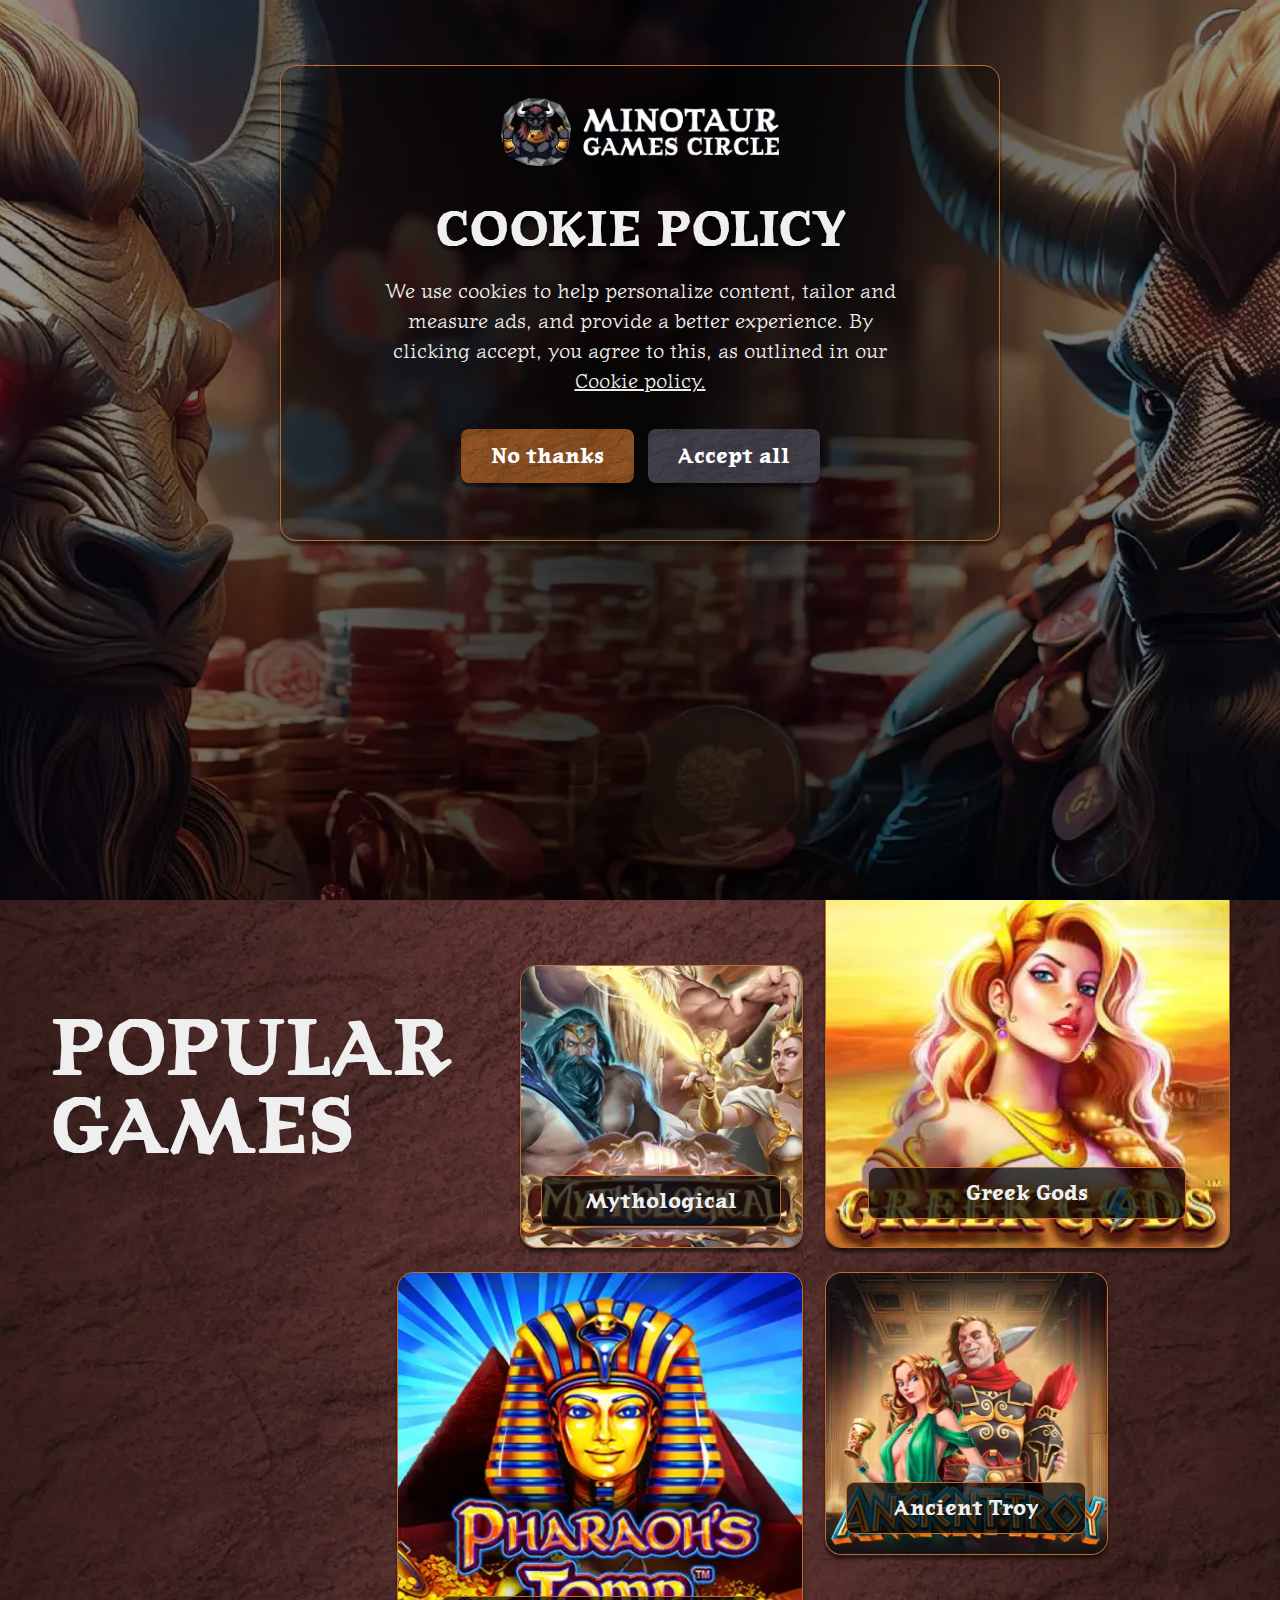
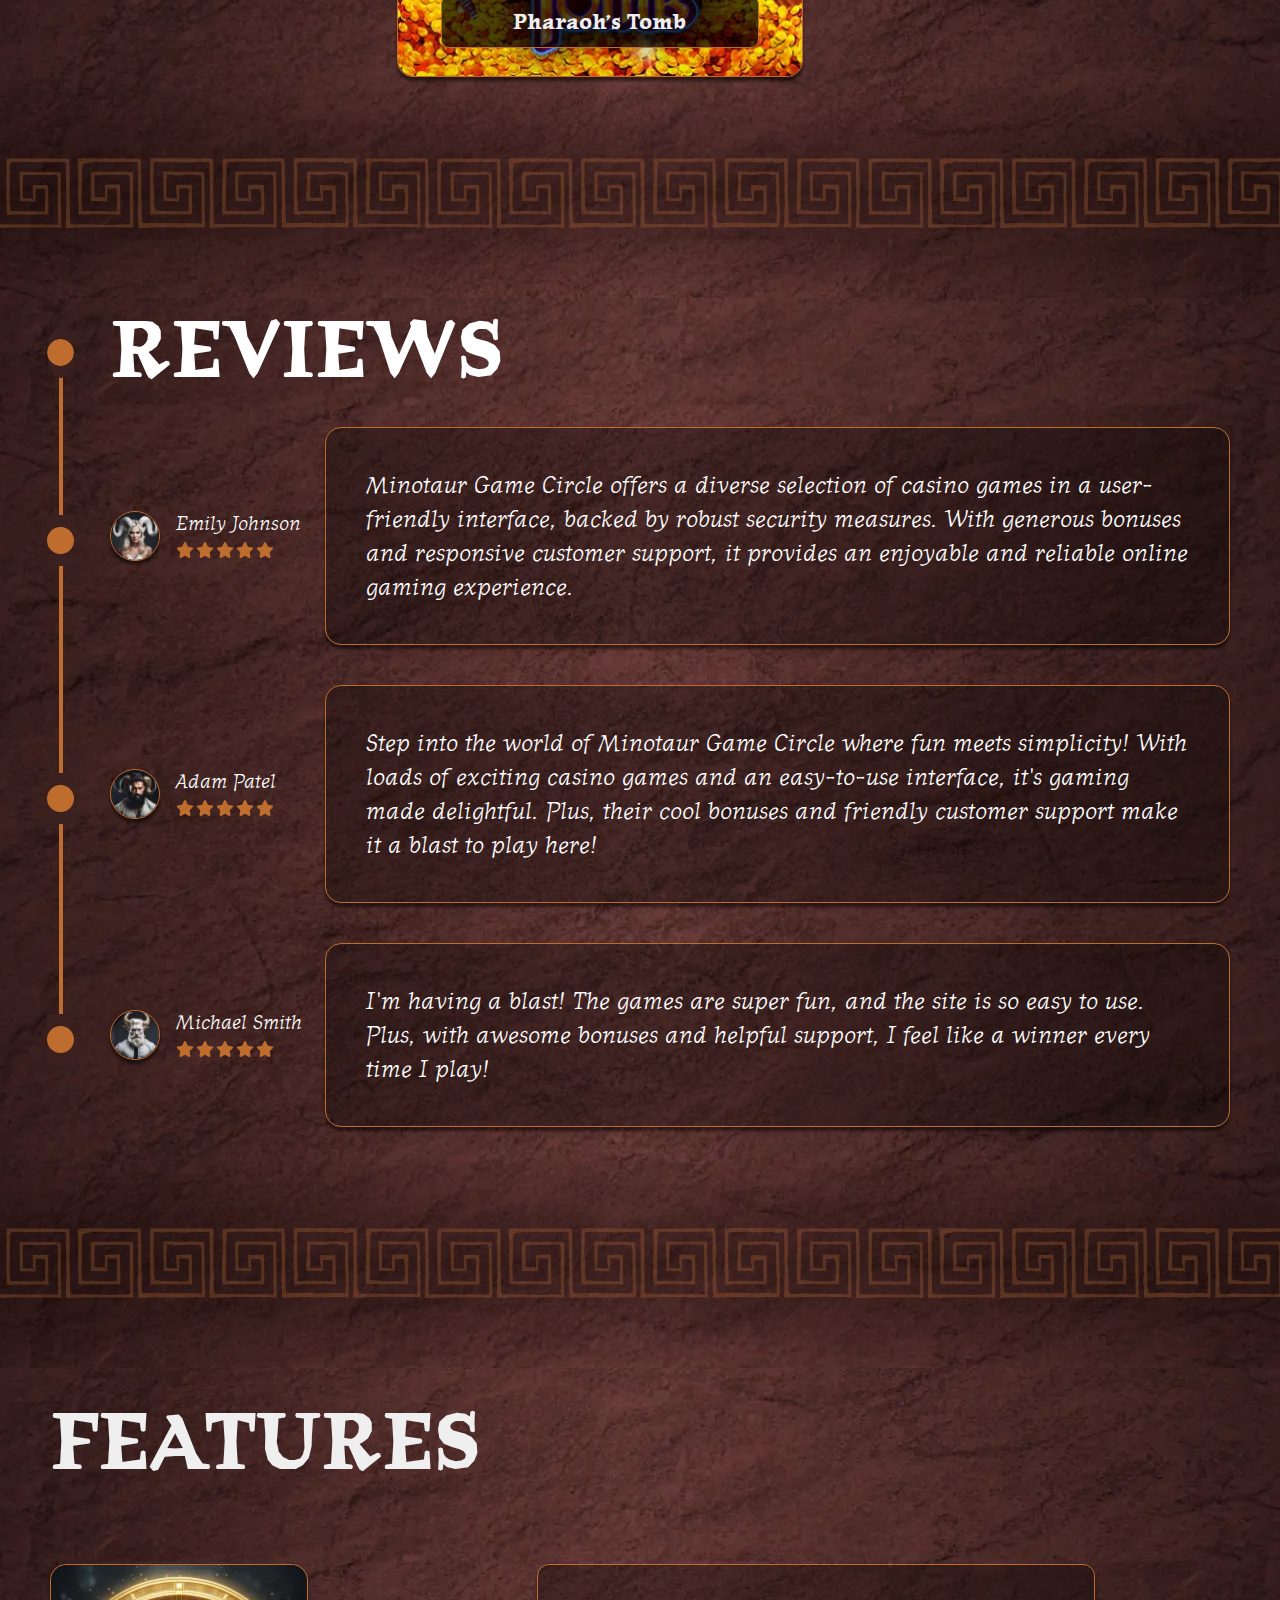
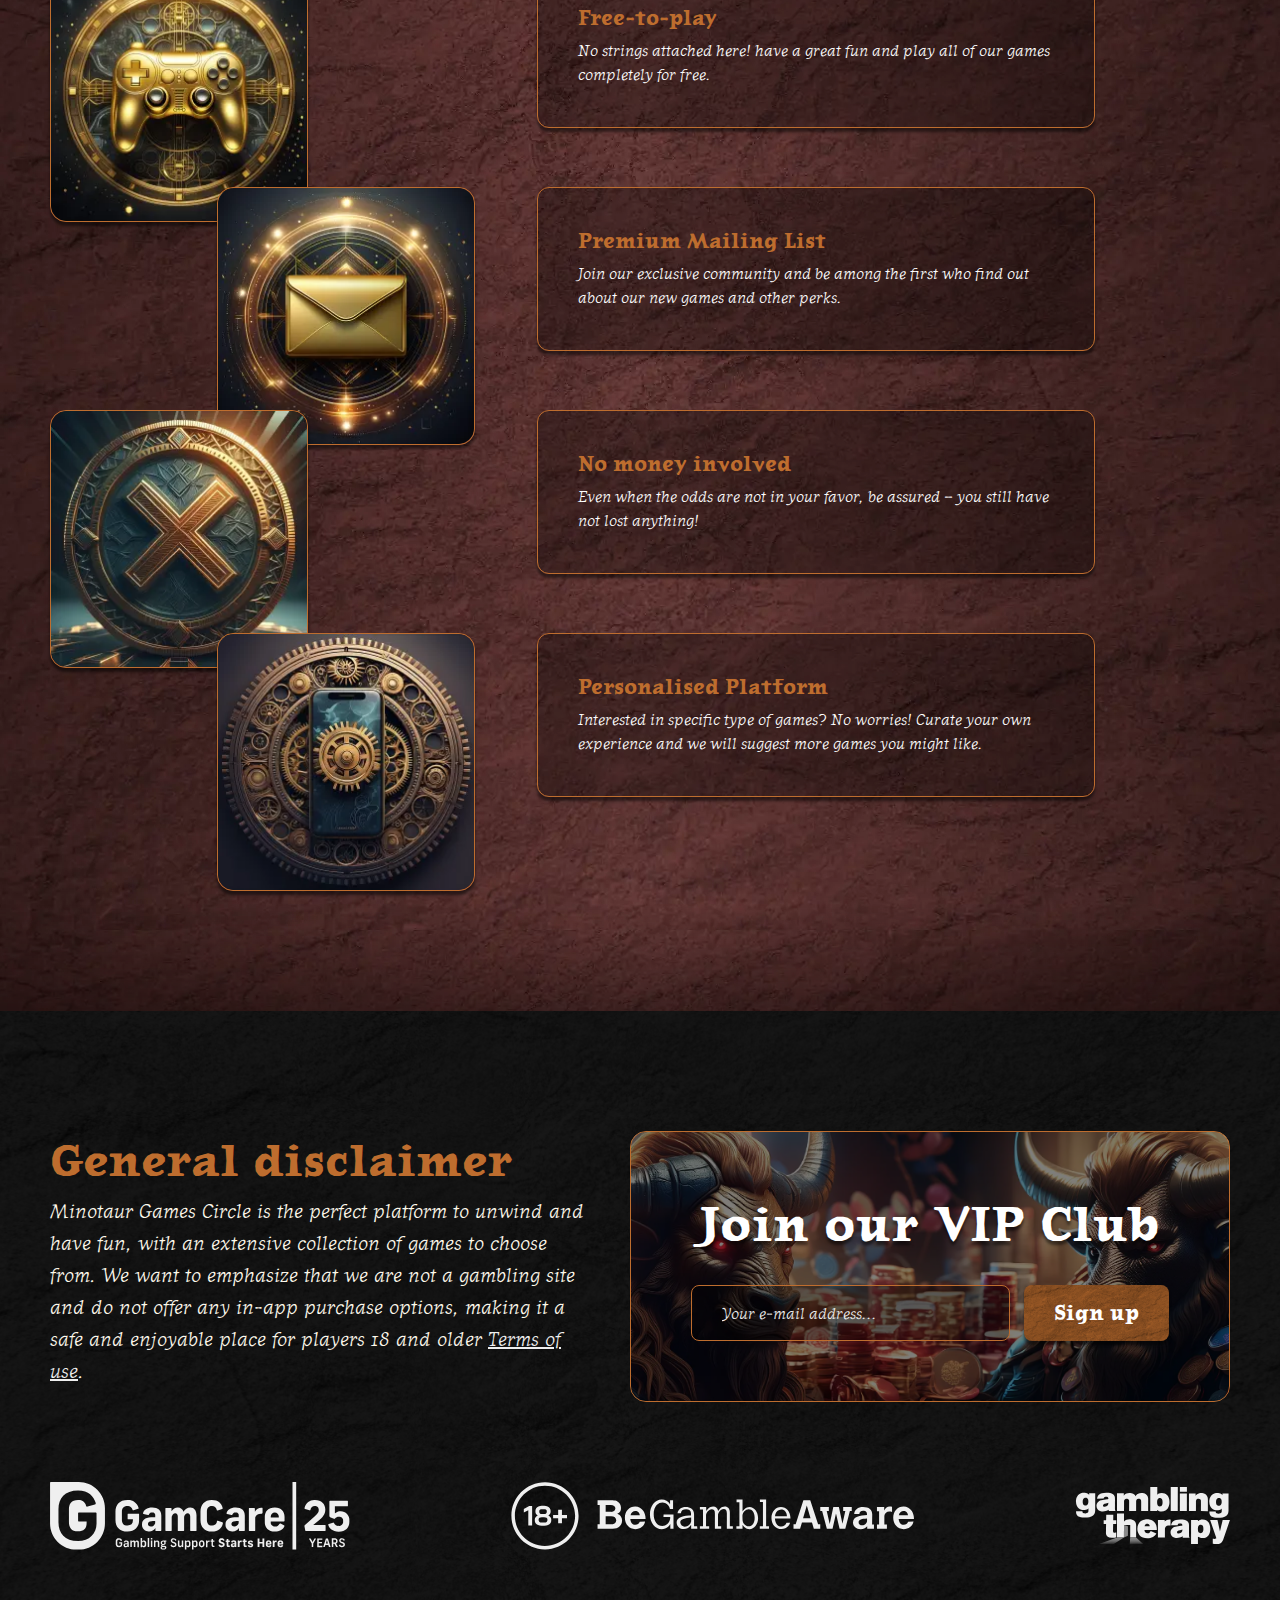
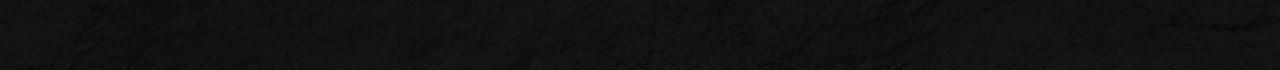
<file: index.html>
<!DOCTYPE html>
<html>
  <head>
    <meta charset="UTF-8" />
    <title>Friend Fiesta Casino</title>
    <meta name="viewport" content="width=device-width, initial-scale=1.0" />
    <link rel="stylesheet" type="text/css" href="css/style.css" />
    <link rel="icon" href="images/fav.svg" />
  </head>
  <body class="home" id="header">
    <div class="modal game-popup">
      <div class="modal__overlay"></div>
      <div class="game-popup__content">
        <div class="game-popup__close">
          <img src="images/close.svg" alt="" />
        </div>
        <iframe frameborder="0" width="100%" height="100%" src=""></iframe>
      </div>
    </div>
    <div class="modal login">
      <div class="modal__overlay"></div>
      <div class="login__content">
        <form class="login__form">
          <h2>Log in</h2>
          <div class="login__input input-mail">
            <p>E-mail</p>
            <input type="email" placeholder="E-mail" />
          </div>
          <div class="login__input input-lock">
            <p>Password</p>
            <input type="text" placeholder="******" />
          </div>
          <div class="login__bottom">
            <p>
              <a>Frogot password?</a> <br />
              Dont have account? <a class="login__register">Register here.</a>
            </p>

            <button class="button orange">Log in</button>
          </div>
          <div class="login__close">
            <img src="./images/modal-close.svg" alt="" />
          </div>
        </form>
      </div>
    </div>
    <div class="modal registration">
      <div class="modal__overlay"></div>
      <div class="registration__content">
        <form class="register__form">
          <h2>Sign up</h2>
          <div class="register__input">
            <p>First name</p>
            <input type="text" placeholder="Enter your first name" />
          </div>
          <div class="register__input">
            <p>Last name</p>
            <input type="text" placeholder="Enter your last name" />
          </div>
          <div class="register__input input-mail">
            <p>E-mail</p>
            <input type="email" placeholder="E-mail" />
          </div>
          <div class="register__input input-date">
            <p>Birthdate</p>
            <input type="text" placeholder="DD/MM/YYYY" />
          </div>
          <div class="register__input input-lock">
            <p>Password</p>
            <input type="text" placeholder="******" />
          </div>
          <div class="register__input input-lock">
            <p>Confirm password</p>
            <input type="text" placeholder="******" />
          </div>
          <label class="register__check">
            <input type="checkbox" />
            <span></span>
            <p>I accept <a href="terms.html"> terms of use</a></p>
          </label>
          <div class="register__bottom">
            <p class="register__text">
              Already have an account? <a class="register__login">Log in!</a>
            </p>
            <button type="button" class="button orange">
              <span>Sign up</span>
            </button>
          </div>
          <div class="register__close">
            <img src="./images/modal-close.svg" alt="" />
          </div>
        </form>
      </div>
    </div>
    <div class="modal popup-cookies">
      <div class="popup-cookies__content">
        <div class="popup-cookies__text">
          <div class="popup-cookies__image">
            <img src="images/logo.webp" alt="" />
          </div>
          <h2>Cookie policy</h2>
          <p>
            We use cookies to help personalize content, tailor and measure ads,
            and provide a better experience. By clicking accept, you agree to
            this, as outlined in our
            <a href="cookie-policy.html">Cookie policy.</a>
          </p>
          <div class="popup-cookies__answers">
            <button class="button orange">No thanks</button>
            <button class="button gray">Accept all</button>
          </div>
        </div>
      </div>
    </div>
    <header class="header">
      <div class="wrapper">
        <a href="index.html" class="header__logo">
          <img src="images/logo.webp" alt="" />
        </a>
        <div class="header__nav">
          <a class="header__link" href="#popular"><span>Games</span></a>
          <a class="header__link" href="#reviews"><span>Reviews</span></a>
          <a class="header__link" href="#features"><span>Features</span></a>
          <a class="header__link" href="#newsletter"><span>VIP Club</span></a>
        </div>
        <div class="header__burger">
          <img src="images/burger.svg" alt="" />
        </div>
        <div class="header__mobile-menu">
          <div class="frame-decor"></div>
          <div class="header__mobile-close">
            <img src="images/close.svg" alt="" />
          </div>
          <div class="header__mobile-logo">
            <img src="images/logo.webp" alt="" />
          </div>
          <div class="header__mobile-content">
            <div class="header__mobile-nav">
              <a class="header__mobile-link" href="#popular"
                ><span>Games</span></a
              >
              <a class="header__mobile-link" href="#reviews"
                ><span>Reviews</span></a
              >
              <a class="header__mobile-link" href="#features"
                ><span>Features</span></a
              >
              <a class="header__mobile-link" href="#newsletter">
                <span>VIP Club</span>
              </a>
            </div>
            <div class="header__mobile-buttons">
              <a id="login" class="button orange">
                <span>Log in</span>
              </a>
              <a id="signin" class="button gray">
                <span>Sign up</span>
              </a>
            </div>
          </div>
        </div>
      </div>
    </header>
    <div class="top">
      <div class="frame-decor"></div>
      <section class="first">
        <div class="wrapper">
          <div class="first__text">
            <img
              src="./images/first-title.webp"
              alt="unleash your inner beast!"
              class="first__title"
            />
            <div class="first__buttons">
              <button id="login" class="button orange header__login">
                <span>Log in</span>
              </button>
              <button id="signin" class="button gray header__sign">
                <span>Sign up</span>
              </button>
            </div>
          </div>
        </div>
      </section>

      <section id="popular" class="popular games">
        <div class="wrapper">
          <div class="games__header">
            <h2>
              POPULAR <br />
              GAMES
            </h2>
          </div>
          <div class="games__list">
            <a
              href="https://run.evoplay.games/slot/evoplay/northerntemple/?operator=250&session=10108654983&window=1&demo=1&s=42424d4a93d86cd9fa19d4d62a52aa0d"
              class="games__item"
            >
              <div class="games__image">
                <img src="images/game-1.webp" alt="" />
                <div class="games__text">
                  <h3>Mythological</h3>
                </div>
              </div>
            </a>
            <a
              href="https://democasino.betsoftgaming.com/cwguestlogin.do?bankId=675&CDN=AUTO&gameId=845"
              class="games__item"
            >
              <div class="games__image">
                <img src="images/game-2.webp" alt="" />
                <div class="games__text">
                  <h3>Greek Gods</h3>
                </div>
              </div>
            </a>
            <a
              href="https://democasino.betsoftgaming.com/cwguestlogin.do?bankId=675&CDN=AUTO&gameId=854"
              class="games__item"
            >
              <div class="games__image">
                <img src="images/game-3.webp" alt="" />
                <div class="games__text">
                  <h3>Pharaoh’s Tomb</h3>
                </div>
              </div>
            </a>
            <a
              href="https://bucket-pre.3cherry.com/slotWanted/gameWeb.html?guest=true&guestCurrencySymbol=€"
              class="games__item"
            >
              <div class="games__image">
                <img src="images/game-4.webp" alt="" />
                <div class="games__text">
                  <h3>Ancient Troy</h3>
                </div>
              </div>
            </a>
          </div>
        </div>
      </section>
    </div>
    <section id="reviews" class="reviews">
      <div class="frame-decor"></div>
      <div class="wrapper">
        <h2>REVIEWS</h2>
        <div class="reviews__list">
          <div class="reviews__item">
            <div class="reviews__icon">
              <img src="images/rev-icon.svg" alt="" />
            </div>
            <div class="reviews__content">
              <div class="reviews__person">
                <img class="reviews__ava" src="images/review-1.webp" alt="" />
                <h3>Emily Johnson</h3>
                <div class="reviews__stars">
                  <img src="images/star.svg" alt="" />
                  <img src="images/star.svg" alt="" />
                  <img src="images/star.svg" alt="" />
                  <img src="images/star.svg" alt="" />
                  <img src="images/star.svg" alt="" />
                </div>
              </div>
              <p>
                Minotaur Game Circle offers a diverse selection of casino games
                in a user-friendly interface, backed by robust security
                measures. With generous bonuses and responsive customer support,
                it provides an enjoyable and reliable online gaming experience.
              </p>
            </div>
          </div>
          <div class="reviews__item">
            <div class="reviews__icon">
              <img src="images/rev-icon.svg" alt="" />
            </div>
            <div class="reviews__content">
              <div class="reviews__person">
                <img class="reviews__ava" src="images/review-2.webp" alt="" />
                <h3>Adam Patel</h3>
                <div class="reviews__stars">
                  <img src="images/star.svg" alt="" />
                  <img src="images/star.svg" alt="" />
                  <img src="images/star.svg" alt="" />
                  <img src="images/star.svg" alt="" />
                  <img src="images/star.svg" alt="" />
                </div>
              </div>
              <p>
                Step into the world of Minotaur Game Circle where fun meets
                simplicity! With loads of exciting casino games and an
                easy-to-use interface, it's gaming made delightful. Plus, their
                cool bonuses and friendly customer support make it a blast to
                play here!
              </p>
            </div>
          </div>
          <div class="reviews__item">
            <div class="reviews__icon">
              <img src="images/rev-icon.svg" alt="" />
            </div>
            <div class="reviews__content">
              <div class="reviews__person">
                <img class="reviews__ava" src="images/review-3.webp" alt="" />
                <h3>Michael Smith</h3>
                <div class="reviews__stars">
                  <img src="images/star.svg" alt="" />
                  <img src="images/star.svg" alt="" />
                  <img src="images/star.svg" alt="" />
                  <img src="images/star.svg" alt="" />
                  <img src="images/star.svg" alt="" />
                </div>
              </div>
              <p>
                I'm having a blast! The games are super fun, and the site is so
                easy to use. Plus, with awesome bonuses and helpful support, I
                feel like a winner every time I play!
              </p>
            </div>
          </div>
        </div>
      </div>
    </section>
    <section id="features" class="features">
      <div class="frame-decor"></div>
      <div class="wrapper">
        <h2>FEATURES</h2>
        <div class="features__list">
          <div class="features__raw">
            <div class="features__item">
              <div class="features__image">
                <img src="images/feature-1.webp" alt="" />
              </div>
              <div class="features__content">
                <h3>Free-to-play</h3>
                <p>
                  No strings attached here! have a great fun and play all of our
                  games completely for free.
                </p>
              </div>
            </div>
          </div>
          <div class="features__raw features__pre">
            <div class="features__item">
              <div class="features__image">
                <img src="images/feature-2.webp" alt="" />
              </div>
              <div class="features__content">
                <h3>Premium Mailing List</h3>
                <p>
                  Join our exclusive community and be among the first who find
                  out about our new games and other perks.
                </p>
              </div>
            </div>
          </div>
          <div class="features__raw features__salute">
            <div class="features__item">
              <div class="features__image">
                <img src="images/feature-3.webp" alt="" />
              </div>
              <div class="features__content">
                <h3>No money involved</h3>
                <p>
                  Even when the odds are not in your favor, be assured – you
                  still have not lost anything!
                </p>
              </div>
            </div>
          </div>
          <div class="features__raw">
            <div class="features__item">
              <div class="features__image">
                <img src="images/feature-4.webp" alt="" />
              </div>
              <div class="features__content">
                <h3>Personalised Platform</h3>
                <p>
                  Interested in specific type of games? No worries! Curate your
                  own experience and we will suggest more games you might like.
                </p>
              </div>
            </div>
          </div>
        </div>
      </div>
    </section>

    <div class="bottom">
      <div class="frame-decor"></div>
      <section id="newsletter" class="newsletter">
        <div class="wrapper">
          <form class="newsletter__form">
            <h3>
              General disclaimer
              <span>
                Minotaur Games Circle is the perfect platform to unwind and have
                fun, with an extensive collection of games to choose from. We
                want to emphasize that we are not a gambling site and do not
                offer any in-app purchase options, making it a safe and
                enjoyable place for players 18 and older
                <a href="#">Terms of use</a>.
              </span>
            </h3>

            <div class="newsletter__input">
              <p>Join our VIP Club</p>
              <div class="newsletter__row">
                <div class="newsletter__field">
                  <input
                    type="email"
                    required
                    placeholder="Your e-mail address..."
                  />
                </div>
                <button class="button orange">
                  <span>Sign up</span>
                </button>
              </div>
            </div>
          </form>
        </div>
      </section>
      <footer class="footer">
        <div class="wrapper">
          <div class="footer__care">
            <img src="images/care.svg" alt="" />
          </div>
          <div class="footer__aware">
            <img src="images/aware.svg" alt="" />
          </div>
          <div class="footer__therapy">
            <img src="images/therapy.svg" alt="" />
          </div>
        </div>
      </footer>
    </div>
    <link rel="stylesheet" type="text/css" href="css/swiper-bundle.min.css" />
    <script src="js/jquery-3.6.0.min.js"></script>
    <script src="js/swiper-bundle.min.js"></script>
    <script src="js/main.js"></script>
  </body>
</html>
</file>
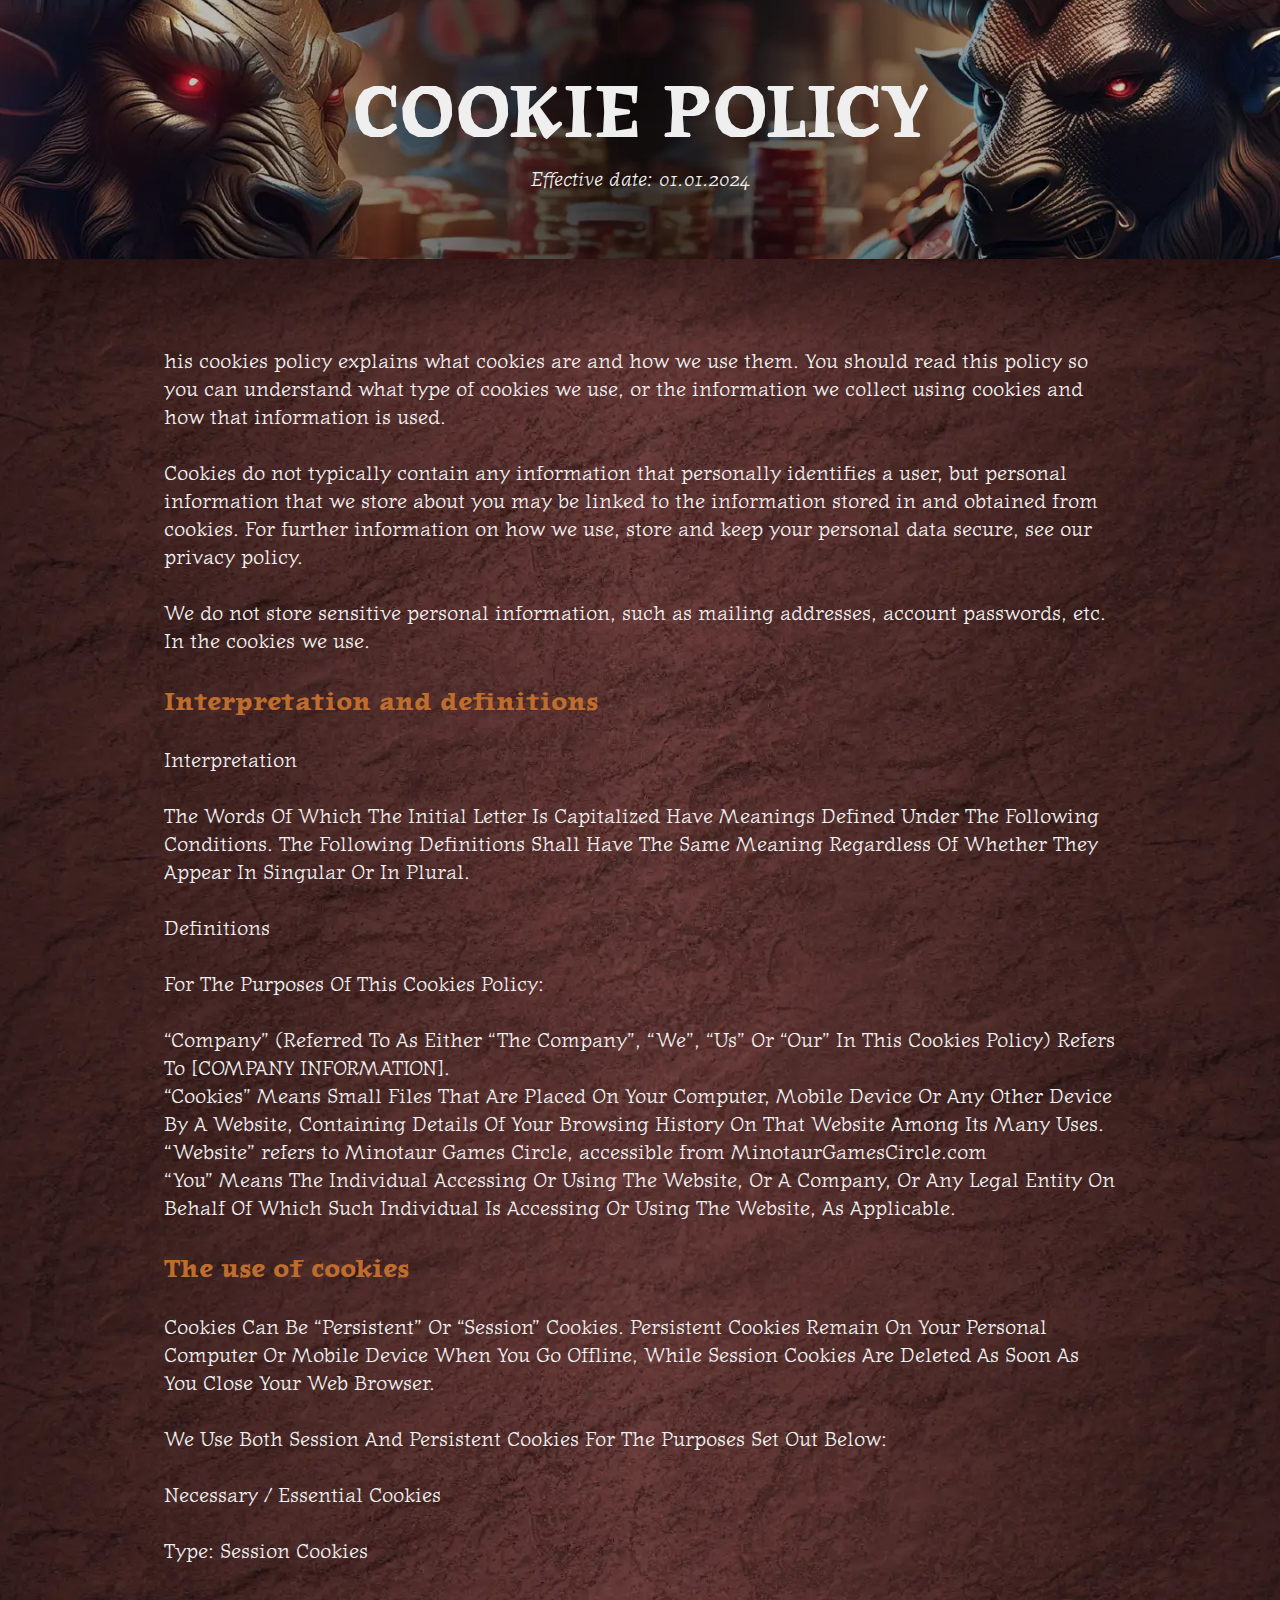
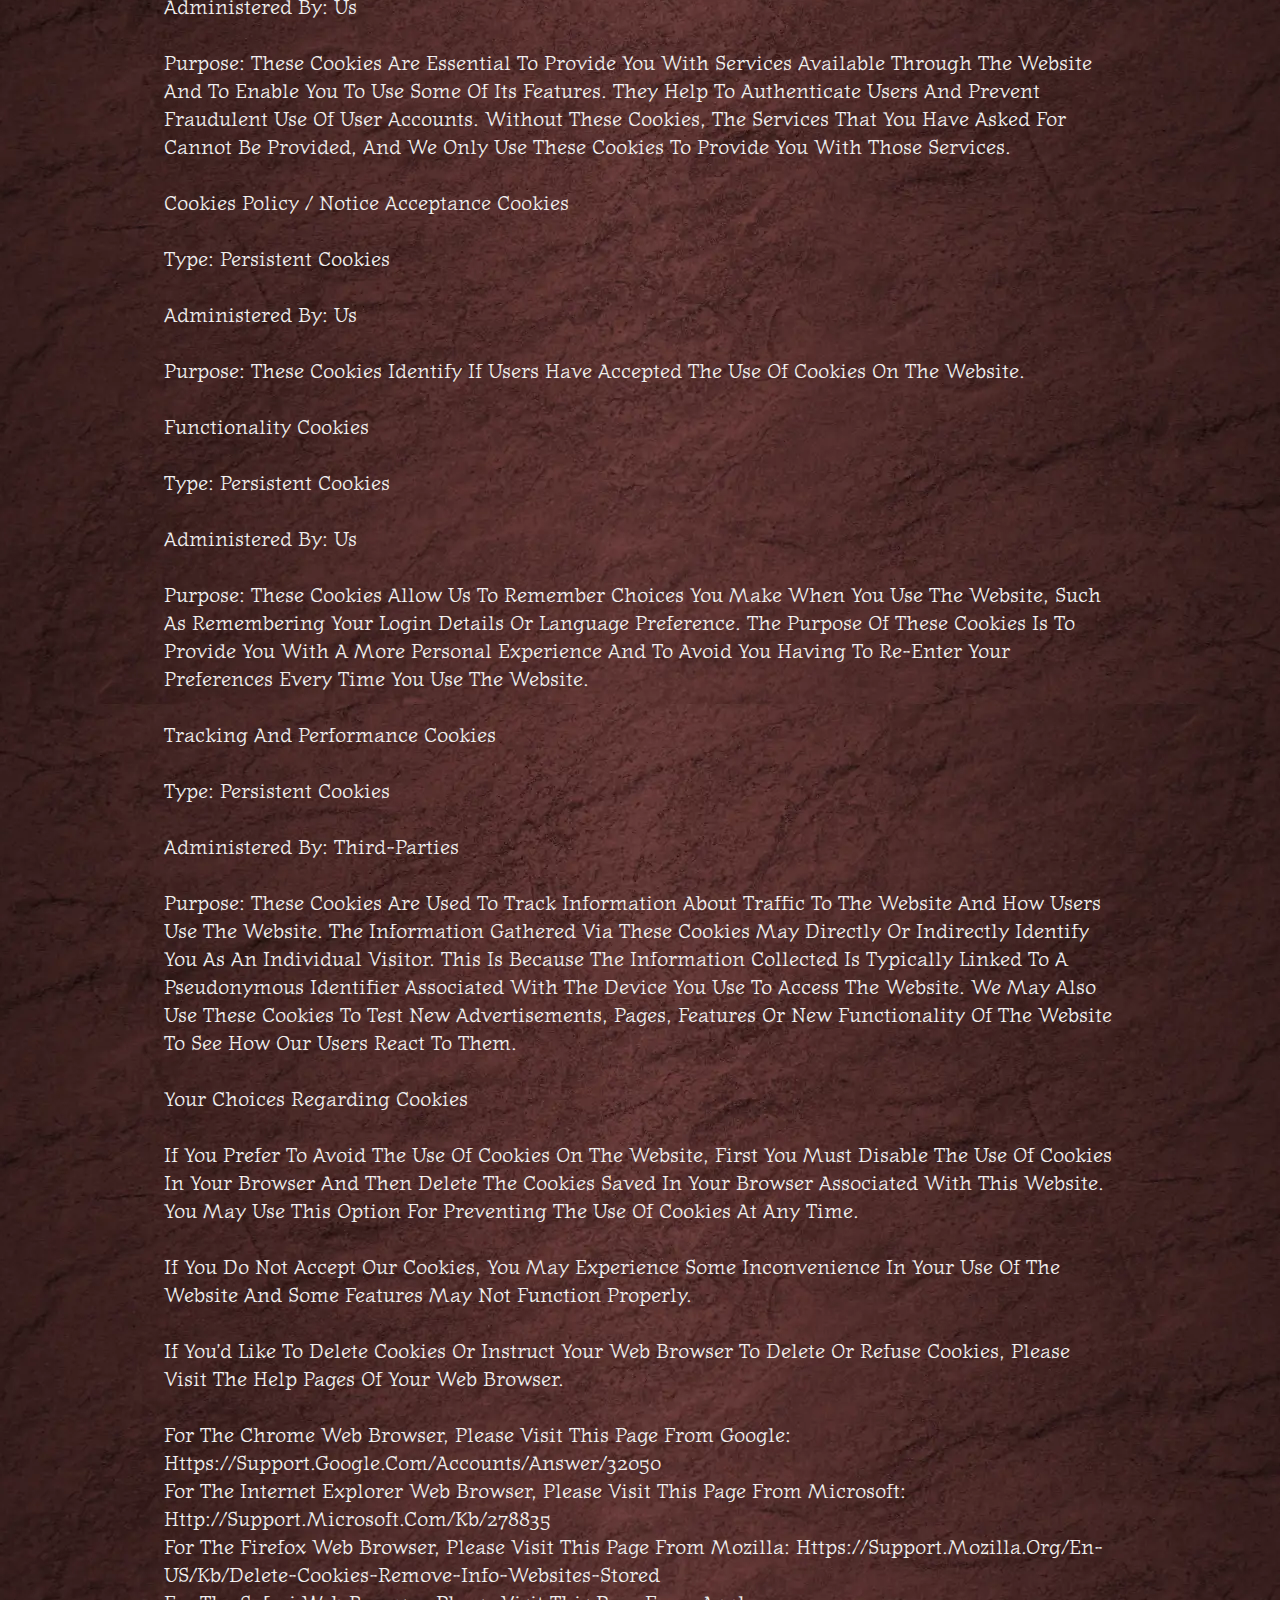
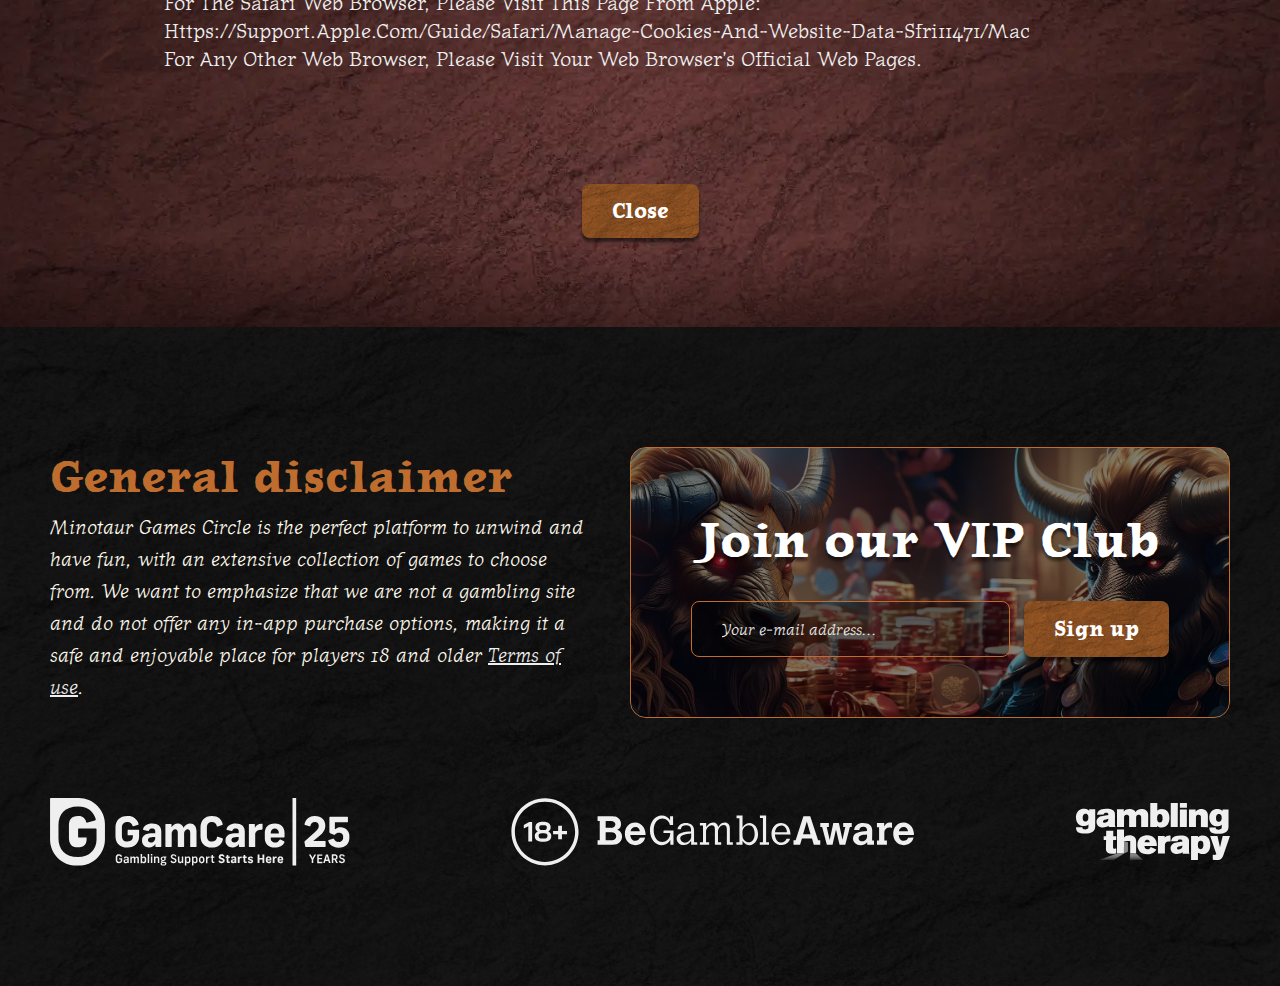
<file: cookie-policy.html>
<!DOCTYPE html>
<html>
  <head>
    <meta charset="UTF-8" />
    <title>Friend Fiesta Casino</title>
    <meta name="viewport" content="width=device-width, initial-scale=1.0" />
    <link rel="stylesheet" type="text/css" href="css/style.css" />
    <link rel="icon" href="images/fav.svg" />
  </head>
  <body class="text-page" id="header">
    <section class="text text-cookies">
      <div class="text__top">
        <h2>Cookie Policy</h2>
        <p>Effective date: 01.01.2024</p>
      </div>
      <div class="shadow">
        <div class="wrapper">
          <div class="text__content">
            <p>
              his cookies policy explains what cookies are and how we use them.
              You should read this policy so you can understand what type of
              cookies we use, or the information we collect using cookies and
              how that information is used.
            </p>
            <p>
              Cookies do not typically contain any information that personally
              identifies a user, but personal information that we store about
              you may be linked to the information stored in and obtained from
              cookies. For further information on how we use, store and keep
              your personal data secure, see our privacy policy.
            </p>
            <p>
              We do not store sensitive personal information, such as mailing
              addresses, account passwords, etc. In the cookies we use.
            </p>

            <h3>Interpretation and definitions</h3>
            <p>Interpretation</p>
            <p>
              The Words Of Which The Initial Letter Is Capitalized Have Meanings
              Defined Under The Following Conditions. The Following Definitions
              Shall Have The Same Meaning Regardless Of Whether They Appear In
              Singular Or In Plural.
            </p>
            <p>Definitions</p>
            <p>For The Purposes Of This Cookies Policy:</p>
            <p>
              “Company” (Referred To As Either “The Company”, “We”, “Us” Or
              “Our” In This Cookies Policy) Refers To [COMPANY INFORMATION].
              <br />
              “Cookies” Means Small Files That Are Placed On Your Computer,
              Mobile Device Or Any Other Device By A Website, Containing Details
              Of Your Browsing History On That Website Among Its Many Uses.
              <br />
              “Website” refers to Minotaur Games Circle, accessible from
              MinotaurGamesCircle.com <br />
              “You” Means The Individual Accessing Or Using The Website, Or A
              Company, Or Any Legal Entity On Behalf Of Which Such Individual Is
              Accessing Or Using The Website, As Applicable.
            </p>
            <h3>The use of cookies</h3>
            <p>
              Cookies Can Be “Persistent” Or “Session” Cookies. Persistent
              Cookies Remain On Your Personal Computer Or Mobile Device When You
              Go Offline, While Session Cookies Are Deleted As Soon As You Close
              Your Web Browser.
            </p>
            <p>
              We Use Both Session And Persistent Cookies For The Purposes Set
              Out Below:
            </p>
            <p>Necessary / Essential Cookies</p>
            <p>Type: Session Cookies</p>
            <p>Administered By: Us</p>
            <p>
              Purpose: These Cookies Are Essential To Provide You With Services
              Available Through The Website And To Enable You To Use Some Of Its
              Features. They Help To Authenticate Users And Prevent Fraudulent
              Use Of User Accounts. Without These Cookies, The Services That You
              Have Asked For Cannot Be Provided, And We Only Use These Cookies
              To Provide You With Those Services.
            </p>
            <p>Cookies Policy / Notice Acceptance Cookies</p>
            <p>Type: Persistent Cookies</p>
            <p>Administered By: Us</p>
            <p>
              Purpose: These Cookies Identify If Users Have Accepted The Use Of
              Cookies On The Website.
            </p>
            <p>Functionality Cookies</p>
            <p>Type: Persistent Cookies</p>
            <p>Administered By: Us</p>
            <p>
              Purpose: These Cookies Allow Us To Remember Choices You Make When
              You Use The Website, Such As Remembering Your Login Details Or
              Language Preference. The Purpose Of These Cookies Is To Provide
              You With A More Personal Experience And To Avoid You Having To
              Re-Enter Your Preferences Every Time You Use The Website.
            </p>
            <p>Tracking And Performance Cookies</p>
            <p>Type: Persistent Cookies</p>
            <p>Administered By: Third-Parties</p>
            <p>
              Purpose: These Cookies Are Used To Track Information About Traffic
              To The Website And How Users Use The Website. The Information
              Gathered Via These Cookies May Directly Or Indirectly Identify You
              As An Individual Visitor. This Is Because The Information
              Collected Is Typically Linked To A Pseudonymous Identifier
              Associated With The Device You Use To Access The Website. We May
              Also Use These Cookies To Test New Advertisements, Pages, Features
              Or New Functionality Of The Website To See How Our Users React To
              Them.
            </p>
            <p>Your Choices Regarding Cookies</p>
            <p>
              If You Prefer To Avoid The Use Of Cookies On The Website, First
              You Must Disable The Use Of Cookies In Your Browser And Then
              Delete The Cookies Saved In Your Browser Associated With This
              Website. You May Use This Option For Preventing The Use Of Cookies
              At Any Time.
            </p>
            <p>
              If You Do Not Accept Our Cookies, You May Experience Some
              Inconvenience In Your Use Of The Website And Some Features May Not
              Function Properly.
            </p>
            <p>
              If You’d Like To Delete Cookies Or Instruct Your Web Browser To
              Delete Or Refuse Cookies, Please Visit The Help Pages Of Your Web
              Browser.
            </p>
            <p>
              For The Chrome Web Browser, Please Visit This Page From Google:
              Https://Support.Google.Com/Accounts/Answer/32050
              <br />
              For The Internet Explorer Web Browser, Please Visit This Page From
              Microsoft: Http://Support.Microsoft.Com/Kb/278835
              <br />
              For The Firefox Web Browser, Please Visit This Page From Mozilla:
              Https://Support.Mozilla.Org/En-US/Kb/Delete-Cookies-Remove-Info-Websites-Stored
              <br />
              For The Safari Web Browser, Please Visit This Page From Apple:
              Https://Support.Apple.Com/Guide/Safari/Manage-Cookies-And-Website-Data-Sfri11471/Mac
              <br />For Any Other Web Browser, Please Visit Your Web Browser’s
              Official Web Pages.
            </p>
          </div>
          <a class="button orange" href="index.html">Close</a>
        </div>
      </div>
    </section>

    <div class="bottom">
      <div class="frame-decor"></div>
      <section id="newsletter" class="newsletter">
        <div class="wrapper">
          <form class="newsletter__form">
            <h3>
              General disclaimer
              <span>
                Minotaur Games Circle is the perfect platform to unwind and have
                fun, with an extensive collection of games to choose from. We
                want to emphasize that we are not a gambling site and do not
                offer any in-app purchase options, making it a safe and
                enjoyable place for players 18 and older
                <a href="#">Terms of use</a>.
              </span>
            </h3>

            <div class="newsletter__input">
              <p>Join our VIP Club</p>
              <div class="newsletter__row">
                <div class="newsletter__field">
                  <input
                    type="email"
                    required
                    placeholder="Your e-mail address..."
                  />
                </div>
                <button class="button orange">
                  <span>Sign up</span>
                </button>
              </div>
            </div>
          </form>
        </div>
      </section>
      <footer class="footer">
        <div class="wrapper">
          <div class="footer__care">
            <img src="images/care.svg" alt="" />
          </div>
          <div class="footer__aware">
            <img src="images/aware.svg" alt="" />
          </div>
          <div class="footer__therapy">
            <img src="images/therapy.svg" alt="" />
          </div>
        </div>
      </footer>
    </div>

    <link rel="stylesheet" type="text/css" href="css/swiper-bundle.min.css" />
    <script src="js/jquery-3.6.0.min.js"></script>
    <script src="js/swiper-bundle.min.js"></script>
    <script src="js/main.js"></script>
  </body>
</html>
</file>
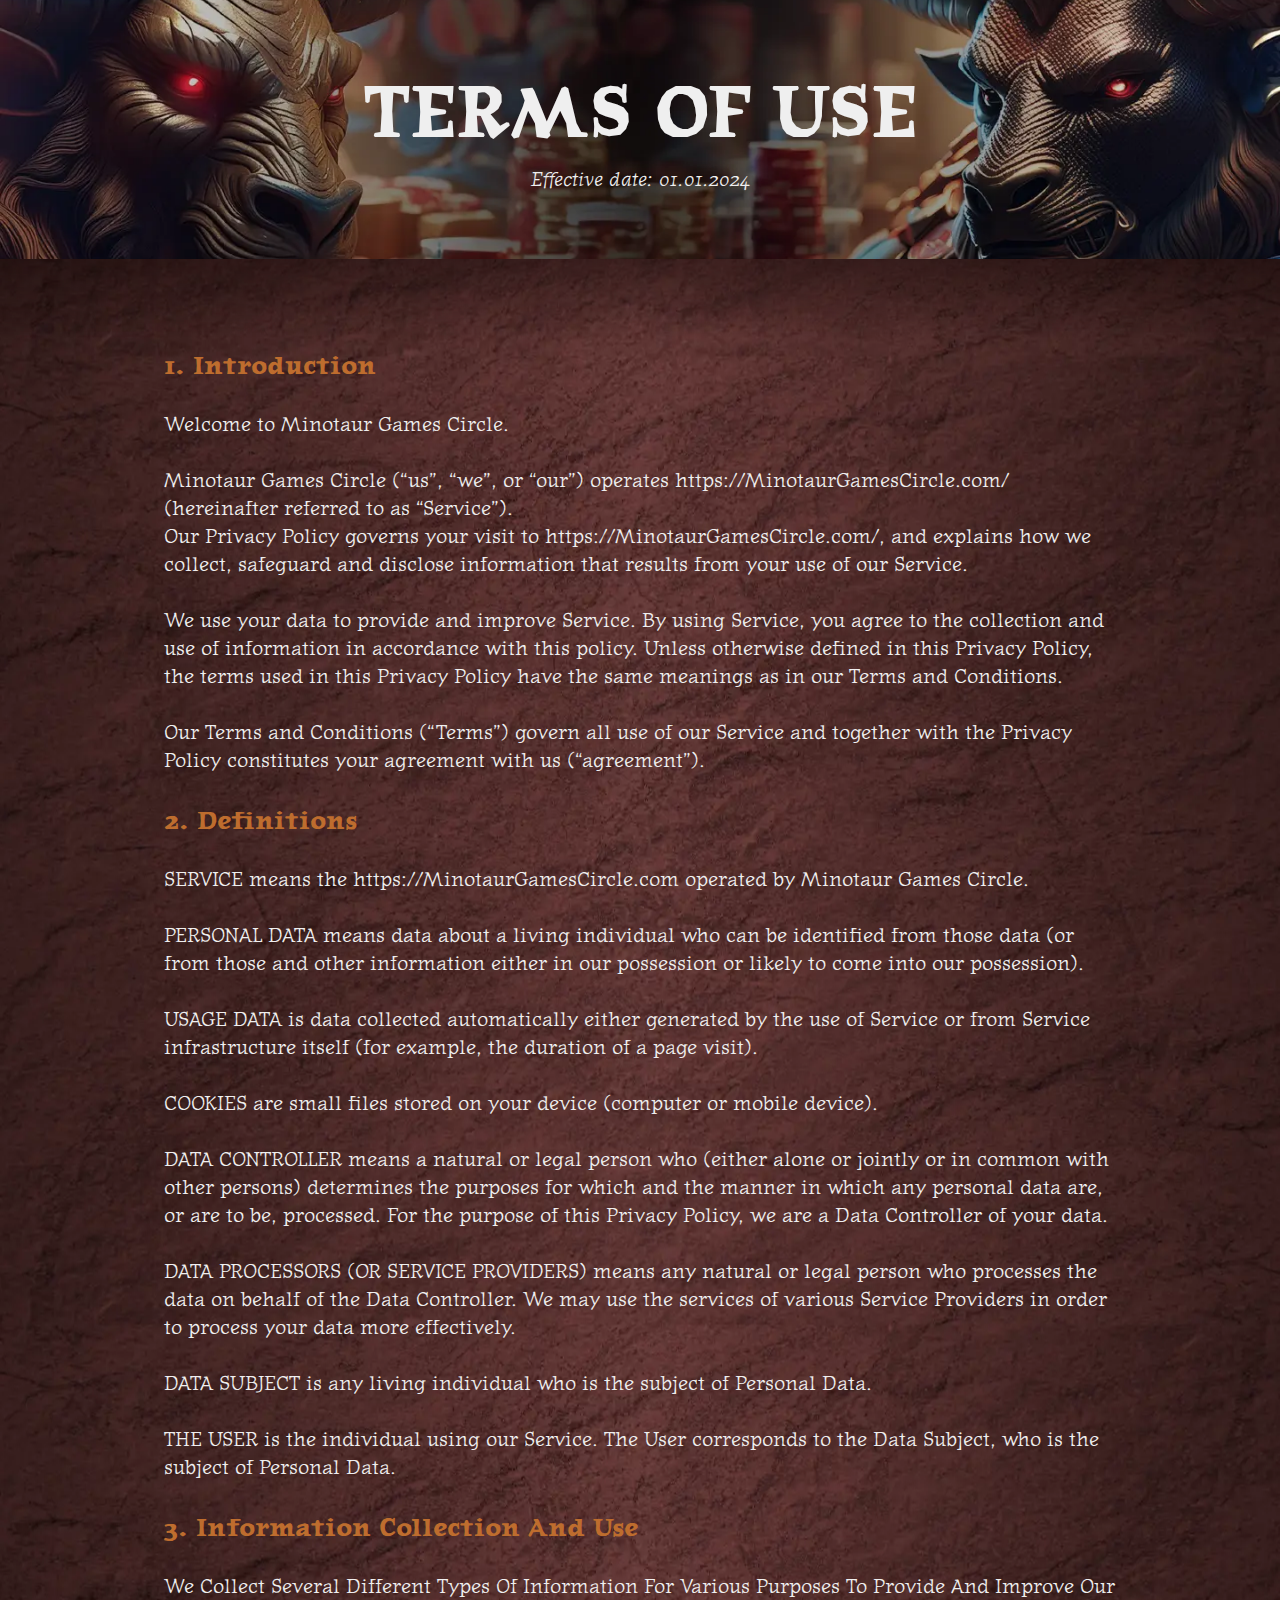
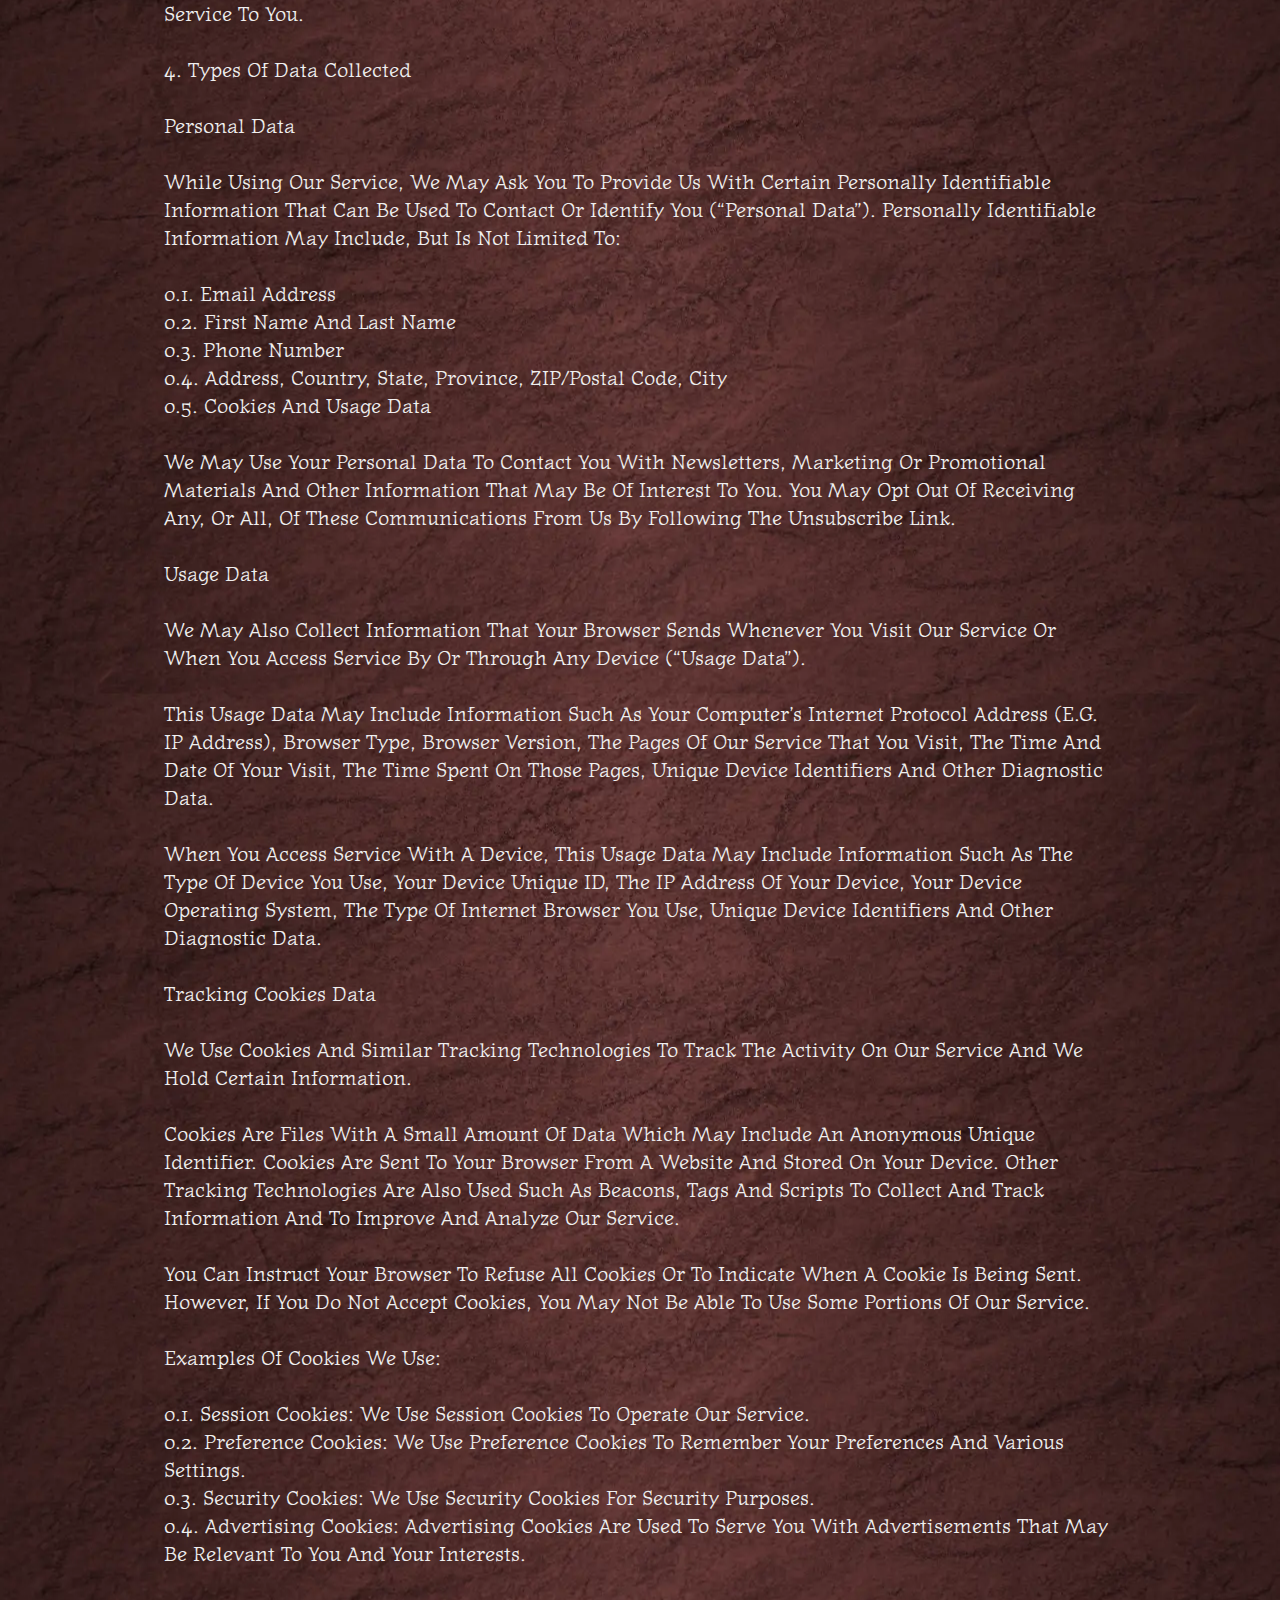
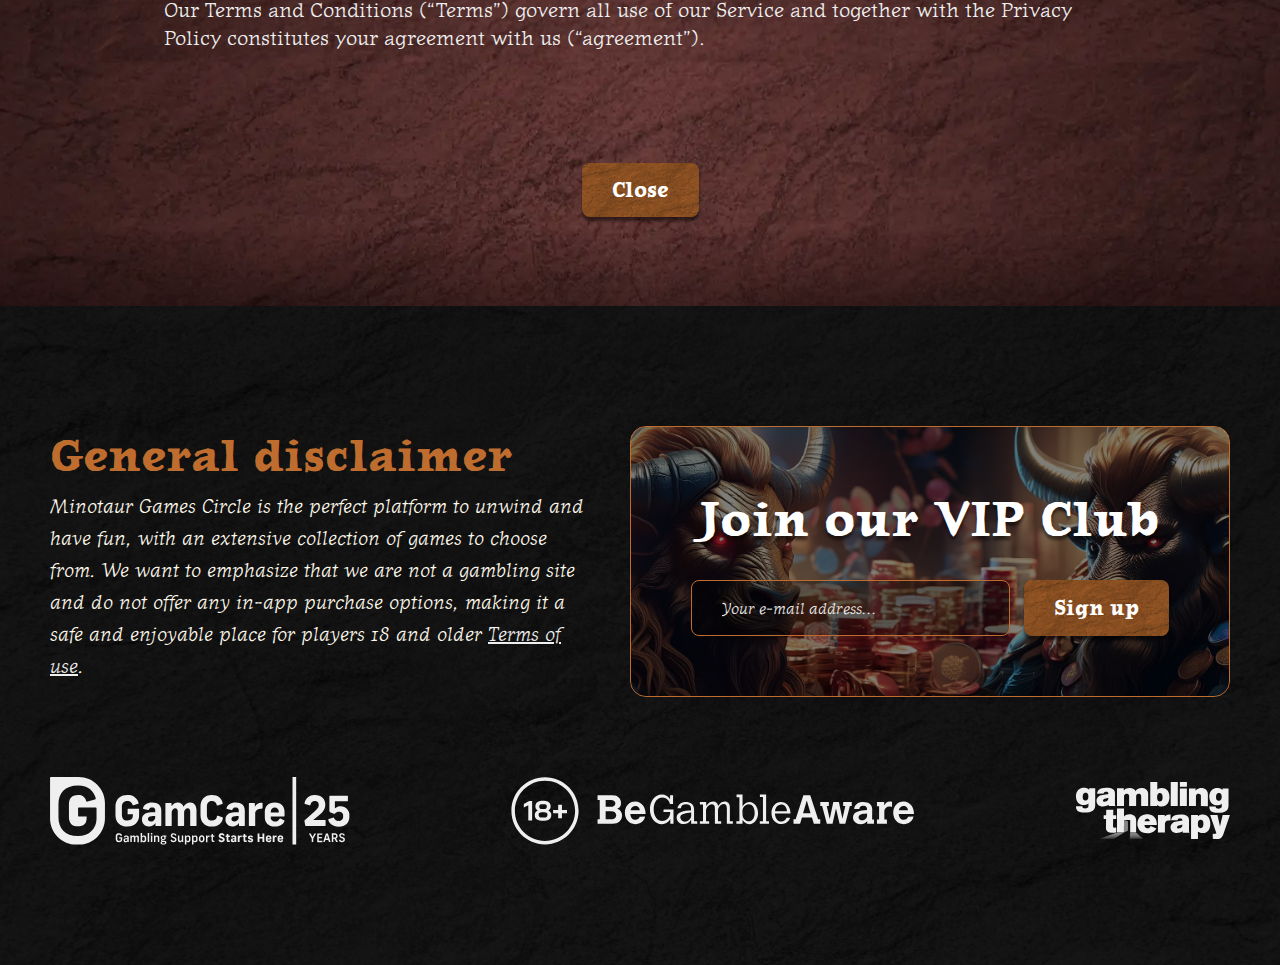
<file: terms.html>
<!DOCTYPE html>
<html>
  <head>
    <meta charset="UTF-8" />
    <title>Friend Fiesta Casino</title>
    <meta name="viewport" content="width=device-width, initial-scale=1.0" />
    <link rel="stylesheet" type="text/css" href="css/style.css" />
    <link rel="icon" href="images/fav.svg" />
  </head>
  <body class="text-page" id="header">
    <section class="text text-terms">
      <div class="text__top">
        <h2>Terms of use</h2>
        <p>Effective date: 01.01.2024</p>
      </div>
      <div class="shadow">
        <div class="wrapper">
          <div class="text__content">
            <h3>1. Introduction</h3>
            <p>Welcome to Minotaur Games Circle.</p>
            <p>
              Minotaur Games Circle (“us”, “we”, or “our”) operates
              https://MinotaurGamesCircle.com/ (hereinafter referred to as
              “Service”). <br />
              Our Privacy Policy governs your visit to
              https://MinotaurGamesCircle.com/, and explains how we collect,
              safeguard and disclose information that results from your use of
              our Service.
            </p>
            <p>
              We use your data to provide and improve Service. By using Service,
              you agree to the collection and use of information in accordance
              with this policy. Unless otherwise defined in this Privacy Policy,
              the terms used in this Privacy Policy have the same meanings as in
              our Terms and Conditions.
            </p>
            <p>
              Our Terms and Conditions (“Terms”) govern all use of our Service
              and together with the Privacy Policy constitutes your agreement
              with us (“agreement”).
            </p>
            <h3>2. Definitions</h3>
            <p>
              SERVICE means the https://MinotaurGamesCircle.com operated by
              Minotaur Games Circle.
            </p>
            <p>
              PERSONAL DATA means data about a living individual who can be
              identified from those data (or from those and other information
              either in our possession or likely to come into our possession).
            </p>
            <p>
              USAGE DATA is data collected automatically either generated by the
              use of Service or from Service infrastructure itself (for example,
              the duration of a page visit).
            </p>
            <p>
              COOKIES are small files stored on your device (computer or mobile
              device).
            </p>
            <p>
              DATA CONTROLLER means a natural or legal person who (either alone
              or jointly or in common with other persons) determines the
              purposes for which and the manner in which any personal data are,
              or are to be, processed. For the purpose of this Privacy Policy,
              we are a Data Controller of your data.
            </p>
            <p>
              DATA PROCESSORS (OR SERVICE PROVIDERS) means any natural or legal
              person who processes the data on behalf of the Data Controller. We
              may use the services of various Service Providers in order to
              process your data more effectively.
            </p>
            <p>
              DATA SUBJECT is any living individual who is the subject of
              Personal Data.
            </p>
            <p>
              THE USER is the individual using our Service. The User corresponds
              to the Data Subject, who is the subject of Personal Data.
            </p>
            <h3>3. Information Collection And Use</h3>
            <p>
              We Collect Several Different Types Of Information For Various
              Purposes To Provide And Improve Our Service To You.
            </p>
            <p>4. Types Of Data Collected</p>
            <p>Personal Data</p>
            <p>
              While Using Our Service, We May Ask You To Provide Us With Certain
              Personally Identifiable Information That Can Be Used To Contact Or
              Identify You (“Personal Data”). Personally Identifiable
              Information May Include, But Is Not Limited To:
            </p>
            <ul>
              <li>0.1. Email Address</li>
              <li>0.2. First Name And Last Name</li>
              <li>0.3. Phone Number</li>
              <li>
                0.4. Address, Country, State, Province, ZIP/Postal Code, City
              </li>
              <li>0.5. Cookies And Usage Data</li>
            </ul>
            <p>
              We May Use Your Personal Data To Contact You With Newsletters,
              Marketing Or Promotional Materials And Other Information That May
              Be Of Interest To You. You May Opt Out Of Receiving Any, Or All,
              Of These Communications From Us By Following The Unsubscribe Link.
            </p>
            <p>Usage Data</p>
            <p>
              We May Also Collect Information That Your Browser Sends Whenever
              You Visit Our Service Or When You Access Service By Or Through Any
              Device (“Usage Data”).
            </p>
            <p>
              This Usage Data May Include Information Such As Your Computer’s
              Internet Protocol Address (E.G. IP Address), Browser Type, Browser
              Version, The Pages Of Our Service That You Visit, The Time And
              Date Of Your Visit, The Time Spent On Those Pages, Unique Device
              Identifiers And Other Diagnostic Data.
            </p>
            <p>
              When You Access Service With A Device, This Usage Data May Include
              Information Such As The Type Of Device You Use, Your Device Unique
              ID, The IP Address Of Your Device, Your Device Operating System,
              The Type Of Internet Browser You Use, Unique Device Identifiers
              And Other Diagnostic Data.
            </p>
            <p>Tracking Cookies Data</p>
            <p>
              We Use Cookies And Similar Tracking Technologies To Track The
              Activity On Our Service And We Hold Certain Information.
            </p>
            <p>
              Cookies Are Files With A Small Amount Of Data Which May Include An
              Anonymous Unique Identifier. Cookies Are Sent To Your Browser From
              A Website And Stored On Your Device. Other Tracking Technologies
              Are Also Used Such As Beacons, Tags And Scripts To Collect And
              Track Information And To Improve And Analyze Our Service.
            </p>
            <p>
              You Can Instruct Your Browser To Refuse All Cookies Or To Indicate
              When A Cookie Is Being Sent. However, If You Do Not Accept
              Cookies, You May Not Be Able To Use Some Portions Of Our Service.
            </p>
            <p>Examples Of Cookies We Use:</p>
            <ul>
              <li>
                0.1. Session Cookies: We Use Session Cookies To Operate Our
                Service.
              </li>
              <li>
                0.2. Preference Cookies: We Use Preference Cookies To Remember
                Your Preferences And Various Settings.
              </li>
              <li>
                0.3. Security Cookies: We Use Security Cookies For Security
                Purposes.
              </li>
              <li>
                0.4. Advertising Cookies: Advertising Cookies Are Used To Serve
                You With Advertisements That May Be Relevant To You And Your
                Interests.
              </li>
            </ul>
            <p>
              Our Terms and Conditions (“Terms”) govern all use of our Service
              and together with the Privacy Policy constitutes your agreement
              with us (“agreement”).
            </p>
          </div>
          <a class="button orange" href="index.html">Close</a>
        </div>
      </div>
    </section>

    <div class="bottom">
      <div class="frame-decor"></div>
      <section id="newsletter" class="newsletter">
        <div class="wrapper">
          <form class="newsletter__form">
            <h3>
              General disclaimer
              <span>
                Minotaur Games Circle is the perfect platform to unwind and have
                fun, with an extensive collection of games to choose from. We
                want to emphasize that we are not a gambling site and do not
                offer any in-app purchase options, making it a safe and
                enjoyable place for players 18 and older
                <a href="#">Terms of use</a>.
              </span>
            </h3>

            <div class="newsletter__input">
              <p>Join our VIP Club</p>
              <div class="newsletter__row">
                <div class="newsletter__field">
                  <input
                    type="email"
                    required
                    placeholder="Your e-mail address..."
                  />
                </div>
                <button class="button orange">
                  <span>Sign up</span>
                </button>
              </div>
            </div>
          </form>
        </div>
      </section>
      <footer class="footer">
        <div class="wrapper">
          <div class="footer__care">
            <img src="images/care.svg" alt="" />
          </div>
          <div class="footer__aware">
            <img src="images/aware.svg" alt="" />
          </div>
          <div class="footer__therapy">
            <img src="images/therapy.svg" alt="" />
          </div>
        </div>
      </footer>
    </div>

    <link rel="stylesheet" type="text/css" href="css/swiper-bundle.min.css" />
    <script src="js/jquery-3.6.0.min.js"></script>
    <script src="js/swiper-bundle.min.js"></script>
    <script src="js/main.js"></script>
  </body>
</html>
</file>
<file: css/style.css>
/* Box sizing rules */
*,
*::before,
*::after {
  box-sizing: border-box;
  outline: none;
}

/* Remove default padding */
ul[class],
ol[class] {
  padding: 0;
}

/* Remove default margin */
body,
h1,
h2,
h3,
h4,
p,
ul[class],
ol[class],
figure,
blockquote,
dl,
dd {
  margin: 0;
}

/* Set core body defaults */
body {
  min-height: 100vh;
  scroll-behavior: smooth;
  /* text-rendering: optimizeSpeed; */
}

/* Remove list styles on ul, ol elements with a class attribute */
ul[class],
ol[class] {
  list-style: none;
}

/* A elements that don't have a class get default styles */
a:not([class]) {
  -webkit-text-decoration-skip: ink;
  text-decoration-skip-ink: auto;
}

/* Make images easier to work with */
img {
  max-width: 100%;
  display: block;
}

/* Natural flow and rhythm in articles by default */
article > * + * {
  margin-top: 1em;
}

/* Inherit fonts for inputs and buttons */
input,
button,
textarea,
select {
  font: inherit;
}

/* Remove all animations and transitions for people that prefer not to see them */
@media (prefers-reduced-motion: reduce) {
  * {
    -webkit-animation-duration: 0.01ms !important;
    animation-duration: 0.01ms !important;
    -webkit-animation-iteration-count: 1 !important;
    animation-iteration-count: 1 !important;
    transition-duration: 0.01ms !important;
    scroll-behavior: auto !important;
  }
}

@font-face {
  font-family: 'Journal OT';
  src: url('../fonts/Journal-normal.woff2') format('woff');
  font-weight: normal;
}
@font-face {
  font-family: 'Journal OT';
  src: url('../fonts/Journal-italic.woff2') format('woff');
  font-weight: normal;
  font-style: italic;
}
@font-face {
  font-family: 'Journal OT';
  src: url('../fonts/Journal-bold.woff2') format('woff');
  font-weight: 600;
}

h2 {
  color: #efefef;
  font-size: 78px;
  font-style: normal;
  font-weight: 600;
  line-height: 78px; /* 100% */
  text-transform: uppercase;
}
body,
html {
  overflow-x: hidden;
}
body {
  overflow: hidden;
  font-family: 'Journal OT', sans-serif;
  position: relative;
}
.wrapper {
  width: 100%;
  max-width: 1220px;
  padding: 0 20px;
  margin: 0 auto;
  position: relative;
  z-index: 5;
}
.modal__overlay {
  position: fixed;
  cursor: pointer;
  left: 0;
  top: 0;
  width: 100%;
  height: 100%;
}

.game-popup {
  overflow: auto;
  position: fixed;
  top: 0;
  left: 0;
  display: none;
  z-index: 400;
  width: 100%;
  height: 100%;
  background: rgba(13, 22, 23, 0.8);
  backdrop-filter: blur(12px);
}

.game-popup__content {
  background: #000;
  position: relative;
  border-radius: 0px;
  z-index: 10;
  width: 90%;
  height: 94vh;
  margin: 3vh auto;
  overflow: hidden;
}

.game-popup__close {
  cursor: pointer;
  position: absolute;
  top: 30px;
  right: 30px;
  z-index: 5;
}
.login {
  overflow: auto;
  position: fixed;
  top: 0;
  left: 0;
  display: none;
  z-index: 400;
  width: 100%;
  height: 100%;
  background-image: url('../images/overlay-bg.webp');
  background-repeat: no-repeat;
  background-position: center;
  background-size: cover;
  grid-template-columns: 1fr;
}
.login::-webkit-scrollbar {
  display: none;
}
.login__content {
  z-index: 10;
  width: 90%;
  max-width: 500px;
  position: relative;
  margin: 5vh auto;
  justify-self: center;
  align-self: center;
}
.login__logo {
  width: 100%;
  display: flex;
  justify-content: center;
  cursor: pointer;
  align-items: center;
}
.login__logo img {
  width: 217px;
}
.login__form {
  padding: 56px 71px 87px;
  width: 100%;
  max-width: 480px;
  margin: 0 auto;
  display: flex;
  flex-wrap: wrap;
  justify-content: space-between;
  align-items: flex-start;
  background-image: url('../images/login-form-bg.svg');
  background-repeat: no-repeat;
  background-position: center;
  background-size: cover;
  position: relative;
  box-shadow: 0px 4px 3px 0px #00000080;
  border: 1px solid #be6d2e;
  border-radius: 16px;
  background: #0000004d;
}
.login__close {
  position: absolute;
  top: 25px;
  right: 20px;
  cursor: pointer;
}
.login__form h2 {
  color: #efefef;
  text-align: center;
  font-size: 50px;
  font-style: normal;
  font-weight: 600;
  line-height: 78px; /* 210% */
  width: 100%;
  margin-bottom: 68px;
  text-transform: uppercase;
}
.login__input {
  margin: 0 0 24px;
  width: 100%;
  position: relative;
}
.login__input p {
  color: #efefef;
  font-size: 18px;
  font-style: normal;
  font-weight: 400;
  line-height: 30px; /* 200% */
  margin-bottom: 17px;
  margin-left: 31px;
}
.login__input input {
  display: block;
  width: 100%;
  height: 50px;
  border: 0;
  border-radius: 8px;
  padding: 0 31px;
  outline: none;
  color: #efefef;
  font-size: 18px;
  font-style: italic;
  font-weight: 400;
  line-height: 30px; /* 200% */
  background: #0000004d;
  border: 1px solid #be6d2e;
}
.login__input input::placeholder {
  color: #efefef;
}
.login__bottom {
  width: 100%;
  display: flex;
  flex-direction: column-reverse;
}
.login__bottom p {
  color: #efefef;
  font-size: 16px;
  font-style: italic;
  font-weight: 400;
  line-height: 30px;
  text-align: center;
}
.login__bottom p a {
  color: #efefef;
  cursor: pointer;
  text-decoration: underline;
}
.login__bottom .button {
  width: max-content;
  padding: 12px 20px;
  border-radius: 8px;
  background: #1728c6;
  color: #efefef;
  margin: 23px auto 21px;
}
.registration {
  overflow: auto;
  position: fixed;
  top: 0;
  left: 0;
  display: none;
  z-index: 400;
  width: 100%;
  height: 100%;
  background-image: url('../images/overlay-bg.webp');
  background-repeat: no-repeat;
  background-position: center;
  background-size: cover;
}
.registration::-webkit-scrollbar {
  display: none;
}
.registration__content {
  z-index: 10;
  width: max-content;
  position: relative;
  margin: 54px auto;
  box-shadow: 0px 4px 3px 0px #00000080;
  border: 1px solid #be6d2e;
  background: #0000004d;
  border-radius: 16px;
}
.registration__logo {
  width: 100%;
  display: flex;
  justify-content: center;
  cursor: pointer;
  align-items: center;
}
.registration__logo img {
  width: 217px;
}
.register__form {
  width: 100%;
  max-width: 860px;
  padding: 22px 69px 46px;
  margin: 0 auto;
  display: flex;
  flex-wrap: wrap;
  justify-content: space-between;
  align-items: flex-start;
  position: relative;
  background-image: url('../images/register-form-bg.svg');
  background-position: center;
  background-repeat: no-repeat;
  background-size: cover;
}
.register__close {
  position: absolute;
  right: 26px;
  top: 29px;
  cursor: pointer;
}
.registration h2 {
  margin-bottom: 41px;
  color: #efefef;
  text-align: center;
  font-size: 51px;
  font-style: normal;
  font-weight: 600;
  line-height: 78px; /* 210% */
  text-transform: uppercase;
  width: 100%;
}
.register__input {
  margin: 0 0 27px;
  width: calc(50% - 16px);
  position: relative;
}
.register__input p {
  color: #efefef;
  font-size: 18px;
  font-style: normal;
  font-weight: 400;
  line-height: 18px; /* 200% */
  margin-left: 31px;
  margin-bottom: 23px;
}
.register__input input {
  display: block;
  width: 100%;
  height: 50px;
  border: 0;
  border-radius: 8px;
  background: transparent;
  padding: 0 31px;
  outline: none;
  color: #efefef;
  font-size: 18px;
  font-style: italic;
  font-weight: 400;
  line-height: 18px; /* 200% */
  border: 1px solid #be6d2e;
  background: #0000004d;
}
.register__input input::placeholder {
  color: #efefef;
}
.register__bottom {
  margin: 7px auto 0;
  max-width: 360px;
  width: 100%;
  display: flex;
  align-items: center;
  flex-wrap: wrap;
  justify-content: end;
}
.register__bottom .button {
  margin-top: 40px;
}
.register__text {
  color: #efefef;
  text-align: right;
  font-size: 16px;
  font-style: italic;
  font-weight: 400;
  line-height: 30px; /* 240% */
}
.register__text a {
  color: #efefef;
  text-decoration: underline;
  cursor: pointer;
}
.register__check {
  width: calc(100% - 400px);
  display: flex;
  align-items: center;
  text-align: left;
  color: #efefef;
  font-size: 16px;
  font-style: italic;
  font-weight: 400;
  line-height: 30px; /* 225% */
  margin-top: 7px;
}
.register__check a {
  color: #efefef;
  text-decoration: underline;
}
.register__check input {
  position: absolute;
  opacity: 0;
  cursor: pointer;
  height: 0;
  width: 0;
}
.register__check span {
  display: flex;
  align-items: center;
  justify-content: center;
  cursor: pointer;
  width: 25px;
  height: 25px;
  border-radius: 8px;
  border: 2px solid #efefef;
  margin: 0 20px 0 0;
}
.register__check input:checked ~ span::after {
  content: '';
  width: 10px;
  height: 10px;
  background: #efefef;
  border-radius: 100%;
}
.popup-cookies {
  overflow: auto;
  position: fixed;
  top: 0;
  left: 0;
  display: none;
  z-index: 400;
  width: 100%;
  height: 100%;
  background-image: url('../images/first.webp');
  background-repeat: no-repeat;
  background-position: center;
  background-size: cover;
  align-items: center;
  padding: 20px 0;
}
.popup-cookies:before {
  content: '';
  position: absolute;
  top: 0;
  left: 0;
  right: 0;
  width: 100%;
  height: 100%;
  background: rgba(0, 0, 0, 0.2);
}
.popup-cookies::-webkit-scrollbar {
  display: none;
}
.popup-cookies__content {
  padding: 32px 87px 57px;
  z-index: 10;
  width: 95%;
  max-width: 720px;
  border-radius: 16px;
  position: relative;
  margin: 5vh auto;
  display: flex;
  flex-direction: column;
  align-items: center;
  box-shadow: 0px 4px 3px 0px rgba(0, 0, 0, 0.5);
  background: rgba(0, 0, 0, 0.3);
  border: 1px solid #be6d2e;
}
.popup-cookies__image {
  margin: 0 auto;
  width: 279px;
}
.popup-cookies__content h2 {
  color: #efefef;
  text-align: center;
  font-size: 50px;
  font-style: normal;
  font-weight: 600;
  line-height: 78px;
  margin: 23px auto 10px;
  text-transform: uppercase;
  text-shadow: 0px 4px 3px rgba(0, 0, 0, 0.5);
}
.popup-cookies__content p {
  color: #efefef;
  text-align: center;
  font-size: 20px;
  font-style: normal;
  font-weight: 400;
  line-height: 30px; /* 22.4px */
  margin: 0 auto 32px auto;
}
.popup-cookies__content p a {
  color: #efefef;
  text-decoration: underline;
}
.popup-cookies__answers {
  display: flex;
  align-items: center;
  justify-content: center;
  margin: 0 auto;
  gap: 0 14px;
}

.header {
  position: absolute;
  top: 0;
  z-index: 10;
  width: 100%;
  padding: 35px 0 0;
}
.header__burger {
  display: none;
}
.header .wrapper {
  display: flex;
  flex-direction: column;
  align-items: center;
  margin: 0 auto;
}
.header__logo {
  width: 283px;
  margin: 0 0 30px;
  display: block;
}
.header__logo img {
  width: 100%;
}
.header__nav {
  display: flex;
  align-items: center;
  justify-content: center;
  gap: 0 28px;
  width: 100%;
  position: relative;
}
.header__link {
  color: #efefef;
  font-size: 16px;
  font-style: normal;
  font-weight: 400;
  line-height: normal;
  text-decoration: none;
}
.header__mobile-menu {
  display: none;
}

.header__nav:after {
  bottom: 0;
}
.first {
  position: relative;
  padding: 200px 0 107px;
  background-image: url('../images/first.webp');
  background-repeat: no-repeat;
  background-position: center;
  background-size: cover;
}
.first .first__text {
  display: grid;
  justify-content: center;
}

.first .first__text .first__title {
  margin-bottom: 48px;
}
.first:before {
  content: '';
  position: absolute;
  top: 0;
  left: 0;
  right: 0;
  width: 100%;
  height: 100%;
  background: rgba(0, 0, 0, 0.2);
}
.first.popular-page__first {
  padding-top: 211px;
}
.first .wrapper {
  position: relative;
}
.first h1 {
  color: #efefef;
  text-align: center;
  font-size: 78px;
  font-style: normal;
  font-weight: 400;
  line-height: 78px; /* 100% */
  position: relative;
  z-index: 5;
  display: block;
  margin: 0 auto 70px;
}
.first.popular-page__first .first__text h1 {
  margin: 0 auto 39px;
}
.first__buttons {
  display: flex;
  align-items: center;
  justify-content: center;
  gap: 0 14px;
}
.games {
  padding: 130px 0 209px;
  background-image: url('../images/main-bg.webp');
  background-position: center;
  position: relative;
}
.games:before {
  content: '';
  width: 100%;
  height: 100%;
  background-image: url('../images/games-top-shadow.svg');
  background-position: top;
  background-size: contain;
  position: absolute;
  top: 0;
  background-repeat: no-repeat;
}
.games:after {
  content: '';
  width: 100%;
  height: 100%;
  background-image: url('../images/border.webp');
  background-position: bottom;
  background-size: 1440px;
  position: absolute;
  bottom: 0;
  background-repeat: no-repeat;
}
.games.sports:before,
.games.sports:after {
  display: none;
}
.games .wrapper {
  position: relative;
  display: flex;
  justify-content: flex-end;
}
.sports.games .wrapper {
  justify-content: flex-start;
}
.games__header {
  top: 177px;
  position: absolute;
  left: 20px;
  max-width: 260px;
}
.sports .games__header {
  top: 500px;
  position: absolute;
  right: 20px;
  max-width: 260px;
  left: auto;
}
.sports.games h2 {
  color: #efefef;
}
.games .button {
  display: none;
}
.games__list {
  width: calc(100% - 290px);
  max-width: 833px;
  position: relative;
  flex-wrap: wrap;
  display: flex;
  align-items: stretch;
  justify-content: space-between;
}
.games__item:first-child {
  display: flex;
  justify-content: flex-end;
  align-items: flex-end;
}
.games__item {
  width: calc(50% - 11px);
  margin: 12px 0;
  text-decoration: none;
  text-align: center;
  position: relative;
}
.games__image {
  width: 100%;
  max-width: 100%;
  position: relative;
  border-radius: 16px;
  border: 1px solid #be6d2e;
  box-shadow: 0px 4px 3px 0px rgba(0, 0, 0, 0.5);
}
.games__item:first-child .games__image,
.games__item:last-child .games__image {
  width: 283px;
}
.games__image img {
  width: 100%;
  height: 100%;
  object-fit: cover;
  object-position: center;
  border-radius: 16px;
}
.games__text {
  width: 100%;
  position: absolute;
  left: calc(50% - 159px);
  border-radius: 8px;
  background: rgba(0, 0, 0, 0.7);
  padding: 12px 20px;
  max-width: 318px;
  bottom: 28px;
  border: 1px solid #be6d2e;
}
.games__item:first-child .games__text,
.games__item:last-child .games__text {
  max-width: 240px;
  bottom: 20px;
  left: calc(50% - 120px);
}
.games__text h3 {
  color: #efefef;
  font-size: 20px;
  font-style: normal;
  font-weight: 600;
  line-height: normal;
}

.reviews {
  padding: 11px 0 209px;
  background-image: url('../images/main-bg.webp');
  background-position: center;
  position: relative;
}
.reviews:before {
  content: '';
  width: 100%;
  height: 100%;
  background-image: url('../images/border.webp');
  background-position: bottom;
  background-size: 1440px;
  position: absolute;
  bottom: 0;
  background-repeat: no-repeat;
}
.reviews h2 {
  padding-left: 60px;
  position: relative;
  color: #fff;
}

.reviews h2:before {
  height: 51px;
  z-index: 10;
  left: -3px;
  content: '';
  width: 27px;
  background: url('../images/rev-icon.svg') no-repeat center;
  background-size: 27px;
  position: absolute;
  top: calc(50% - 21px);
  border-top: 12px solid #3a201f;
  border-bottom: 12px solid #3a201f;
  border-radius: 100%;
}
.reviews__list {
  width: 100%;
  margin: 40px 0 32px;
}
.reviews__list:before {
  position: absolute;
  left: 29px;
  height: calc(100% - 130px);
  border-right: 4px solid #be6d2e;
  bottom: 90px;
  content: '';
}
.reviews__item {
  margin: 0 0 40px;
  position: relative;
  padding: 0 0 0 60px;
}
.reviews__item:last-child {
  margin: 0;
}
.reviews__icon {
  left: -3px;
  position: absolute;
  top: calc(50% - 21px);
  border-top: 12px solid #3a201f;
  border-bottom: 12px solid #3a201f;
}
.reviews__content {
  display: flex;
  align-items: center;
  justify-content: space-between;
}
.reviews__person {
  width: 202px;
  padding: 3px 0 3px 66px;
  position: relative;
}
.reviews__ava {
  position: absolute;
  left: 0;
  top: 0;
  width: 50px;
  height: 50px;
  border-radius: 50px;
  border: 1px solid #be6d2e;
  box-shadow: 0px 4px 3px 0px rgba(0, 0, 0, 0.5);
}
.reviews__stars {
  display: flex;
  align-items: center;
  margin: 8px 0 0;
}
.reviews__stars img {
  margin: 0 2px 0 0;
}
.reviews__item h3 {
  color: #fff;
  font-size: 20px;
  font-style: normal;
  font-weight: 400;
  line-height: 20px; /* 100% */
  font-style: italic;
}
.reviews__item p {
  width: calc(100% - 215px);
  max-width: 905px;
  padding: 40px;
  border-radius: 16px;
  color: #fff;
  font-size: 24px;
  font-weight: 400;
  line-height: 34px; /* 141.667% */
  font-style: italic;
  border: 1px solid #be6d2e;
  box-shadow: 0px 4px 3px 0px rgba(0, 0, 0, 0.5);
  position: relative;
  overflow: hidden;
  background: rgba(0, 0, 0, 0.3);
}
.features {
  position: relative;
  padding: 33px 0 120px;
  background-image: url('../images/main-bg.webp');
  background-position: center;
  z-index: 2;
}
.features:before {
  content: '';
  background-image: url('../images/features-shadow-bottom.webp');
  background-size: contain;
  background-position: bottom;
  background-repeat: no-repeat;
  position: absolute;
  bottom: 0;
  left: 0;
  width: 100%;
  height: 100%;
}
.features h2 {
  color: #efefef;
}
.features__raw {
  display: flex;
  justify-content: flex-start;
  margin: -35px 0 0;
}
.features__raw:first-child {
  margin: 0;
}
.features__raw:nth-of-type(even) {
  margin-left: 167px;
}
.features__list {
  margin: 85px 0 0;
  position: relative;
  max-width: 1045px;
  width: 100%;
}
.features__item {
  width: 100%;
  display: flex;
  justify-content: space-between;
}
.features__image {
  width: 258px;
  position: relative;
  height: 258px;
  border-radius: 16px;
  overflow: hidden;
  border: 1px solid #be6d2e;
  box-shadow: 0px 4px 3px 0px rgba(0, 0, 0, 0.5);
}
.features__image img {
  width: 100%;
  height: 100%;
  max-width: initial;
  position: absolute;
  top: auto;
  right: auto;
  border-radius: 16px;
}
.features__content {
  position: relative;
  display: flex;
  flex-direction: column;
  max-width: 558px;
  height: max-content;
  border-radius: 12px;
  box-shadow: 0px 4px 3px 0px rgba(0, 0, 0, 0.5);
  border: 1px solid #be6d2e;
  padding: 40px;
  background: rgba(0, 0, 0, 0.3);
  overflow: hidden;
}
.features__content h3 {
  color: #be6d2e;
  font-size: 20px;
  font-style: normal;
  font-weight: 600;
  line-height: normal;
  margin: 0 0 8px;
}
.features__content p {
  color: #fff;
  font-size: 16px;
  font-style: normal;
  font-weight: 400;
  line-height: 24px;
  font-style: italic;
}
.bottom {
  z-index: 1;
  padding: 120px 0;
  position: relative;
  background-image: url('../images/bottom-bg.png');
  background-repeat: no-repeat;
  background-position: center;
  background-size: cover;
}
.newsletter {
  position: relative;
  padding: 0 0 80px;
}
.newsletter__form {
  width: 100%;
  display: grid;
  grid-template-columns: 0.9fr 1fr;
  gap: 0 40px;
}
.newsletter__form h3 {
  color: #be6d2e;
  text-align: left;
  font-size: 44px;
  font-style: normal;
  font-weight: 600;
  line-height: normal;
  position: relative;
}
.newsletter__form h3 span {
  display: block;
  margin: 7px auto 0;
  color: #fef9ec;
  font-size: 20px;
  font-style: normal;
  font-style: italic;
  font-weight: 400;
  line-height: 32px;
}
.newsletter__form h3 span a {
  text-decoration: underline;
  color: #efefef;
}
.newsletter__input {
  padding: 60px;
  border-radius: 16px;
  position: relative;
  display: flex;
  align-items: center;
  justify-content: space-between;
  flex-wrap: wrap;
  background-image: url('../images/join-form-bg.webp');
  background-repeat: no-repeat;
  background-position: center;
  background-size: cover;
  border: 1px solid #be6d2e;
  overflow: hidden;
}
.newsletter__input * {
  z-index: 1;
}
.newsletter__input:before {
  content: '';
  background: rgba(0, 0, 0, 0.5);
  position: absolute;
  left: 0;
  top: 0;
  width: 100%;
  height: 100%;
}
.newsletter__input p {
  width: 100%;
  color: #fff;
  font-size: 48px;
  font-style: normal;
  font-weight: 600;
  line-height: normal;
  margin: 0 0 30px;
  text-align: center;
  text-shadow: 0px 4px 3px rgba(0, 0, 0, 0.5);
}
.newsletter__input input {
  display: block;
  width: 100%;
  border-radius: 8px;
  border: 1px solid #be6d2e;
  background: rgba(0, 0, 0, 0.3);
  height: 56px;
  color: #efefef;
  font-size: 16px;
  font-style: italic;
  font-weight: 400;
  line-height: normal;
  padding: 0 30px;
}
.newsletter__field {
  position: relative;
  width: 100%;
}
.newsletter__row {
  display: grid;
  grid-template-columns: 1fr max-content;
  gap: 0 14px;
  width: 100%;
}
/* .newsletter__field:before {
  width: 24px;
  height: 24px;
  left: 20px;
  bottom: 16px;
  background: url('../images/envelope.svg') no-repeat center;
  background-size: contain;
  content: '';
  position: absolute;
} */
.newsletter__input input::placeholder {
  color: #efefef;
}
.footer {
  position: relative;
  z-index: 5;
}
.footer .wrapper {
  display: flex;
  justify-content: space-between;
  align-items: center;
}
.text-page {
  background: #251605;
}
.text-page .header {
  padding: 36px 0 0;
}

.text-page .header__logo {
  width: 170px;
}
.text {
  background-image: url(../images/main-bg.webp);
  position: relative;
  background-position: center;
}
.text .wrapper {
  position: relative;
  max-width: 992px;
  z-index: 5;
  padding-top: 46px;
}
.text .shadow {
  position: relative;
  padding: 0 0 89px;
}
.text .shadow:before,
.text .shadow:after {
  content: '';
  background-image: url(../images/terms-&-cookie-shadow.webp);
  background-repeat: no-repeat;
  background-size: contain;
  width: 100%;
  height: 100%;
  background-position: top;
  position: absolute;
  top: 0;
}
.text .shadow:after {
  transform: rotate(-180deg);
}
.text__top {
  padding: 72px 0 63px;
  width: 100%;
  position: relative;
  background-image: url(../images/first.webp);
  background-repeat: no-repeat;
  background-position: center;
  background-size: cover;
}
.text__top h2 {
  color: #efefef;
  text-align: center;
  font-size: 70px;
  font-style: normal;
  font-weight: 600;
  line-height: 78px; /* 120% */
  margin: 0 0 14px;
}
.text__top p {
  color: #efefef;
  font-size: 20px;
  font-style: italic;
  font-weight: 400;
  line-height: 32px;
  text-align: center;
}
.text .button {
  margin: 110px auto 0;
  text-align: center;
  display: block;
  width: max-content;
  text-decoration: none;
}
.text__content {
  padding: 15px 0 0;
}
.text__content p {
  margin: 28px 0 0;
  color: #efefef;
  font-size: 20px;
  font-style: normal;
  font-weight: 400;
  line-height: 140%; /* 125% */
}
.text__content h3 {
  color: #be6d2e;
  font-size: 25px;
  font-style: normal;
  font-weight: 600;
  line-height: 140%;
  margin: 28px 0 0;
}
.text__content ul {
  margin: 28px 0 0;
  color: #efefef;
  font-size: 20px;
  font-style: normal;
  font-weight: 400;
  line-height: 140%;
  list-style: none;
  padding-left: 0;
}
@media (max-width: 1100px) {
  .games h2 {
    font-size: 54px;
    line-height: 50px;
  }
  .games__list {
    width: calc(100% - 250px);
  }
}

.first .first__text h1 .small {
  display: none;
}
@media (max-width: 968px) {
  .games {
    padding: 60px 0 145px;
  }
  .games:after {
    background-size: auto;
    bottom: -25px;
  }
  .newsletter__form h3 {
    text-align: center;
  }
  .reviews:before {
    background-size: auto;
    bottom: auto;
  }
  .first .first__text h1 .small {
    display: inline;
  }
  .first .first__text h1 .big {
    display: none;
  }
  .features h2 {
    margin-bottom: 57px;
    text-align: center;
  }
  .features__image img {
    width: 100%;
    height: auto;
    transform: translateY(-30%);
  }
  h2 {
    font-size: 40px;
    font-weight: 700;
    line-height: 47px;
  }
  .header {
    padding: 0px 0 0;
  }
  .header .wrapper {
    padding: 47px 15px 0 15px;
  }
  .header__nav {
    display: none;
  }
  .header__logo {
    margin: 0 auto;
    width: 231px;
  }
  .header__burger {
    display: block;
    cursor: pointer;
    position: absolute;
    right: 22px;
    top: 31px;
  }
  .header__mobile-menu {
    position: fixed;
    top: 0;
    left: 0;
    width: 100%;
    z-index: 100;
    height: 100%;
    display: block;
    transition: 0.2s;
    padding: 58px 20px 20px;
    background-image: url('../images/main-bg.webp');
    background-position: center;
    transform: translateX(100%);
  }
  .header__mobile-menu.active {
    transform: translateX(0%);
  }
  .header__mobile-close {
    cursor: pointer;
    position: absolute;
    z-index: 5;
    top: 25px;
    right: 15px;
  }
  .header__mobile-logo {
    width: 193px;
    margin: 0 auto 85px auto;
  }
  .header__mobile-nav {
    display: flex;
    flex-direction: column;
    align-items: center;
    padding: 0;
    gap: 30px 0;
    position: relative;
    margin-bottom: 85px;
  }
  .header__mobile-link {
    color: #efefef;
    text-align: center;
    font-size: 30px;
    font-style: normal;
    font-weight: 400;
    line-height: 125%;
    text-decoration: none;
  }
  .header__mobile-link:last-child {
    margin: 0;
  }

  .header__mobile-buttons {
    display: grid;
    grid-template-columns: max-content max-content;
    gap: 0 14px;
    justify-content: center;
  }

  .header__mobile-link.header__mobile-sign,
  .header__mobile-link.header__mobile-login {
    padding: 12px 20px;
    color: #efefef;
    font-size: 20px;
    font-weight: 400;
    border-radius: 8px;
  }

  .header__mobile-link.header__mobile-sign:hover,
  .header__mobile-link.header__mobile-login:hover {
    cursor: pointer;
  }

  .login__logo {
    width: 217px;
    margin: 0 auto;
  }
  .registration__logo {
    width: 217px;
    margin: 0 auto;
  }
  .register__input {
    width: 100%;
    max-width: 100%;
  }
  .register__form {
    border-radius: 16px;
  }
  .register__bottom {
    width: 100%;
    flex-direction: column;
    align-items: center;
    max-width: initial;
    margin: 0;
  }
  .register__check {
    width: 100%;
    justify-content: center;
    margin-bottom: 15px;
  }
  .popup-cookies__content {
    padding: 40px;
  }
  .popup-cookies__content h2 {
    font-size: 28px;
    margin: 41px auto 18px auto;
  }
  .popup-cookies__content p {
    font-size: 14px;
  }
  .popup-cookies__answers {
    flex-direction: column;
    align-items: center;
  }
  .popup-cookies__answers .button {
    margin: 7px 0px;
    width: 100%;
    max-width: 270px;
  }

  .first {
    position: relative;
    padding: 164px 0 40px 0;
  }
  .first .wrapper {
    position: relative;
  }
  .first h1 {
    text-align: center;
    font-size: 50px;
    font-style: normal;
    font-weight: 700;
    line-height: 60px;
    position: relative;
    z-index: 5;
    display: block;
    margin: 0 auto 56px;
  }
  .games {
    position: relative;
  }
  .games .wrapper {
    position: relative;
    display: flex;
    flex-direction: column;
    align-items: center;
  }
  .games__header {
    position: relative;
    top: auto;
    left: auto;
    max-width: 100%;
  }
  .games__header h2 {
    text-align: center;
    font-size: 40px;
  }
  .sports .games__header {
    max-width: 100%;
    position: relative;
    top: auto;
    right: auto;
  }
  .games__header h2 br {
    display: none;
  }
  .games__list {
    width: 100%;
    align-items: center;
    margin: 45px 0 11px;
    display: flex;
    flex-direction: column;
  }
  .games__item {
    width: 75%;
    margin: 0 0 31px;
  }

  .games__item .games__image {
    display: flex;
    justify-content: center;
  }
  .games__item .games__image .games__text {
    width: max-content;
    max-width: max-content;
    left: unset;
  }
  .games__item:first-child .games__image,
  .games__item:last-child .games__image {
    width: 100%;
  }

  .games__text {
    bottom: 16px;
  }
  .games__item:first-child .games__text,
  .games__item:last-child .games__text {
    bottom: 16px;
  }
  .reviews {
    padding: 21px 0 145px;
  }
  .reviews h2 {
    padding-left: 0;
    text-align: center;
    position: relative;
  }

  .reviews h2:before {
    display: none;
  }
  .reviews__list {
    display: grid;
    justify-content: center;
    grid-template-columns: 75%;
    gap: 95px 0;
    width: 100%;
    margin: 87px 0 45px;
  }
  .reviews__list:before {
    display: none;
  }
  .reviews__item {
    margin: 0;
    position: relative;
    padding: 0;
    flex-direction: column;
    align-items: center;
  }
  .reviews__item h3 {
    font-size: 24px;
  }
  .reviews__stars img {
    width: 23px;
    height: 20px;
  }
  .reviews__icon {
    display: none;
  }
  .reviews__content {
    display: flex;
    flex-direction: column;
    padding: 30px 20px;
    align-items: flex-start;
    border-radius: 16px;
    border: 1px solid #be6d2e;
    background: rgba(0, 0, 0, 0.3);
    box-shadow: 0px 4px 3px 0px rgba(0, 0, 0, 0.5);
  }
  .reviews__person {
    width: 100%;
    max-width: 100%;
    padding: 0;
    display: grid;
    justify-content: center;
    gap: 21px 0;
    margin-bottom: 21px;
    margin-top: -70px;
  }
  .reviews__ava {
    position: relative;
    justify-self: center;
    width: 80px;
    height: 80px;
  }
  .reviews__person h2 {
    text-align: center;
    order: 1;
    font-size: 20px;
    font-style: normal;
    font-weight: 500;
    line-height: normal;
  }
  .reviews__stars {
    justify-self: center;
    margin: 0;
  }
  .reviews__item p {
    padding: 0;
    text-align: center;
    width: 100%;
    max-width: calc(100% - 40px);
    margin: 0 auto;
    font-size: 18px;
    font-style: normal;
    font-weight: 400;
    line-height: 30px; /* 138.889% */
    border: none;
    background: none;
    box-shadow: none;
  }
  .reviews__item p:before {
    background: none;
  }
  .features {
    padding: 60px 0 60px 0;
  }

  .features__raw {
    display: flex;
    justify-content: flex-start;
  }
  .features__raw:nth-of-type(even) {
    margin-left: 0;
  }
  .features__list {
    display: grid;
    grid-template-columns: 358px;
    gap: 90px 0;
    justify-content: center;
    margin-top: 0;
  }
  .features__item {
    flex-direction: column;
    align-items: center;
  }
  .features__image {
    width: 100%;
    height: 100px;
    position: relative;
    overflow: hidden;
    margin: 0;
  }
  .features__content {
    position: relative;
    width: 100%;
    padding: 0;
    border: none;
    background: none;
    box-shadow: none;
  }
  .features__content h3 {
    margin-top: 15px;
    font-size: 20px;
    font-style: normal;
    line-height: normal;
  }
  .features__content p {
    line-height: 24px;
  }
  .bottom {
    padding: 60px 0 40px 0;
  }
  .newsletter {
    position: relative;
    padding: 0 0 40px;
  }
  .newsletter__form {
    width: 100%;
    display: flex;
    flex-direction: column;
    align-items: center;
  }
  .newsletter__form h3 {
    font-size: 40px;
    font-style: normal;
    line-height: normal;
    width: 100%;
    margin: 0 0 37px;
  }
  .newsletter__form h3 span {
    font-size: 20px;
    font-style: normal;
    font-weight: 400;
    line-height: 30px;
  }
  .newsletter__input {
    width: 100%;
    padding: 60px 30px;
  }
  .newsletter__input p {
    font-size: 27px;
    margin: 0 0 23px;
  }
  .newsletter__input .button {
    width: 100%;
    max-width: 101px;
    height: 54px;
    margin: 0 auto;
  }
  .newsletter__field {
    width: 100%;
  }
  .newsletter__input .button {
    padding: 14px 24px;
    max-width: max-content;
  }
  .footer {
    position: relative;
    z-index: 5;
  }
  .footer .wrapper {
    flex-direction: column;
    align-items: center;
  }
  .footer__aware {
    margin: 33px auto;
    width: 275px;
    max-width: 100%;
  }
  .footer__therapy {
    width: 125px;
  }
  .footer__care {
    width: 185px;
  }
  .text__top h2 {
    font-size: 32px;
    line-height: 16px;
  }
  .text__top p {
    font-size: 14px;
  }
  .text .button {
    margin: 30px auto 0;
  }
  .text__content p {
    font-size: 14px;
  }
  .text__content p b {
    font-size: 16px;
  }
  .text__content h3 {
    font-size: 24px;
    margin: 30px 0 0;
  }

  .popup-cookies__content h2 {
    line-height: 50px;
    margin: 30px auto 5px;
  }
  .popup-cookies__content p {
    line-height: 25px;
  }
}

@media (max-width: 1250px) {
  .newsletter__input p {
    font-size: 40px;
  }
}

@media (max-width: 911px) {
  .register__form {
    max-width: 700px;
  }
}

@media (max-width: 742px) {
  .register__form {
    max-width: 600px;
    padding-left: 40px;
    padding-right: 40px;
  }
}

@media (max-width: 650px) {
  .register__form {
    max-width: 500px;
    padding-left: 25px;
    padding-right: 25px;
  }
}

@media (max-width: 570px) {
  .register__form {
    max-width: 450px;
    padding-left: 15px;
    padding-right: 15px;
  }
}

@media (max-width: 488px) {
  .register__form {
    max-width: 400px;
  }
}

@media (max-width: 414px) {
  .register__form {
    max-width: 350px;
  }
}

@media (max-width: 600px) {
  .login__form {
    max-width: 380px;
    border-radius: 16px;
    padding: 25px 40px 25px;
  }

  .login__form h2,
  .registration h2 {
    margin-bottom: 35px;
    font-size: 30px;
  }

  .games__item {
    width: 100%;
  }

  .reviews__list {
    grid-template-columns: 1fr;
  }

  .features__list {
    grid-template-columns: 1fr;
  }

  .features__image {
    width: 100%;
    height: 158px;
  }

  .features__image img {
    width: 100%;
    height: auto;
  }

  .newsletter__form h3 span {
    margin-top: 33px;
  }

  .games__item .games__image .games__text {
    width: unset;
    max-width: 240px;
  }

  .newsletter__row {
    grid-template-columns: 1fr;
    gap: 30px 0;
  }

  .newsletter__row .button.orange {
    border-radius: 12px;
  }
}

@media (max-width: 430px) {
  .login__form {
    padding-left: 20px;
    padding-right: 20px;
  }

  .login__form h2 {
    margin-bottom: 0;
  }
}

@media (max-width: 784px) {
  .popup-cookies__content h2 {
    margin-top: 30px;
    margin-bottom: 0;
  }

  .popup-cookies__image {
    width: 220px;
  }
}

.button {
  color: #fff;
  outline: none;
  border: none;
  padding: 14px 30px;
  font-size: 20px;
  font-weight: 600;
  border-radius: 8px;
  box-shadow: 0px 4px 3px 0px rgba(0, 0, 0, 0.5);
  position: relative;
  overflow: hidden;
  background: initial;
}

.button:hover {
  cursor: pointer;
}

.button * {
  position: relative;
}

.button.orange {
  background: linear-gradient(0deg, #be6d2e 0%, #be6d2e 100%),
    url('../images/button-bg.webp') #000 50% / cover no-repeat;
  background-blend-mode: multiply, normal;
}

.button.gray {
  background: linear-gradient(0deg, #585462 0%, #585462 100%),
    url('../images/button-bg.webp') #000 50% / cover no-repeat;
  background-blend-mode: multiply, normal;
}

.button.orange:hover {
  background: linear-gradient(0deg, #585462 0%, #585462 100%),
    url('../images/button-bg.webp') #000 50% / cover no-repeat;
}

.button.gray:hover {
  background: linear-gradient(0deg, #be6d2e 0%, #be6d2e 100%),
    url('../images/button-bg.webp') #000 50% / cover no-repeat;
}
</file>
